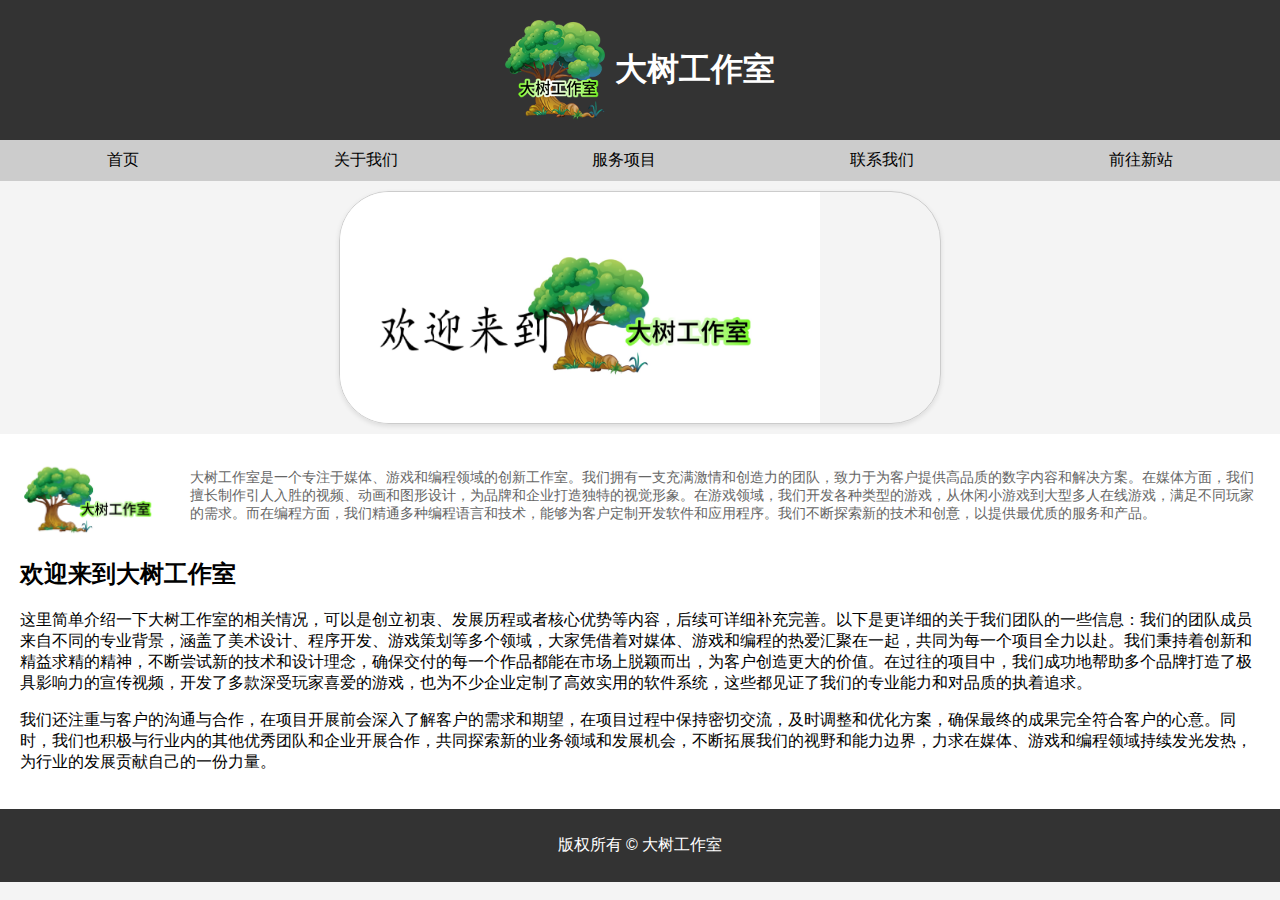
<file: index.html>
<!DOCTYPE html>
<html lang="en">

<head>
  <meta charset="UTF-8">
  <meta name="viewport" content="width=device-width, initial-scale=1.0">
  <title>大树工作室</title>
  <link rel="stylesheet" href="styles.css">
</head>

<body>
  <!-- 页面头部 -->
  <header>
    <img class="logo" src="tree_logo.png" alt="大树工作室标志">
    <h1>大树工作室</h1>
  </header>

  <!-- 导航栏 -->
  <nav>
    <ul>
      <li><a href="index.html">首页</a></li>
      <li><a href="about.html">关于我们</a></li>
      <li><a href="game.html">服务项目</a></li>
      <li><a href="call.html">联系我们</a></li>
      <li><a href="https://w-61388-82703-16867.144202127198.sites.usfree01.qifeiye.com/" target="_blank">前往新站</a></li>
    </ul>
  </nav>

  <!-- Banner部分，以卡片形式呈现，添加点击跳转功能 -->
  <div class="banner-card" onclick="window.location.href='https://example.com';">
    <img src="banner_image.jpg" alt="Banner Image" class="banner-image">
  </div>

  <!-- 主体内容区域，放置大树工作室详细介绍内容 -->
  <section>
    <div class="simple-logo-with-description">
      <img class="simple-logo" src="tree_logo_simple.png" alt="简洁版大树工作室标志">
      <p class="description">大树工作室是一个专注于媒体、游戏和编程领域的创新工作室。我们拥有一支充满激情和创造力的团队，致力于为客户提供高品质的数字内容和解决方案。在媒体方面，我们擅长制作引人入胜的视频、动画和图形设计，为品牌和企业打造独特的视觉形象。在游戏领域，我们开发各种类型的游戏，从休闲小游戏到大型多人在线游戏，满足不同玩家的需求。而在编程方面，我们精通多种编程语言和技术，能够为客户定制开发软件和应用程序。我们不断探索新的技术和创意，以提供最优质的服务和产品。</p>
    </div>
    <h2>欢迎来到大树工作室</h2>
    <p>这里简单介绍一下大树工作室的相关情况，可以是创立初衷、发展历程或者核心优势等内容，后续可详细补充完善。以下是更详细的关于我们团队的一些信息：我们的团队成员来自不同的专业背景，涵盖了美术设计、程序开发、游戏策划等多个领域，大家凭借着对媒体、游戏和编程的热爱汇聚在一起，共同为每一个项目全力以赴。我们秉持着创新和精益求精的精神，不断尝试新的技术和设计理念，确保交付的每一个作品都能在市场上脱颖而出，为客户创造更大的价值。在过往的项目中，我们成功地帮助多个品牌打造了极具影响力的宣传视频，开发了多款深受玩家喜爱的游戏，也为不少企业定制了高效实用的软件系统，这些都见证了我们的专业能力和对品质的执着追求。</p>
    <p>我们还注重与客户的沟通与合作，在项目开展前会深入了解客户的需求和期望，在项目过程中保持密切交流，及时调整和优化方案，确保最终的成果完全符合客户的心意。同时，我们也积极与行业内的其他优秀团队和企业开展合作，共同探索新的业务领域和发展机会，不断拓展我们的视野和能力边界，力求在媒体、游戏和编程领域持续发光发热，为行业的发展贡献自己的一份力量。</p>
  </section>

  <!-- 页面底部 -->
  <footer>
    <p>版权所有 © 大树工作室</p>
  </footer>
</body>

</html>
</file>
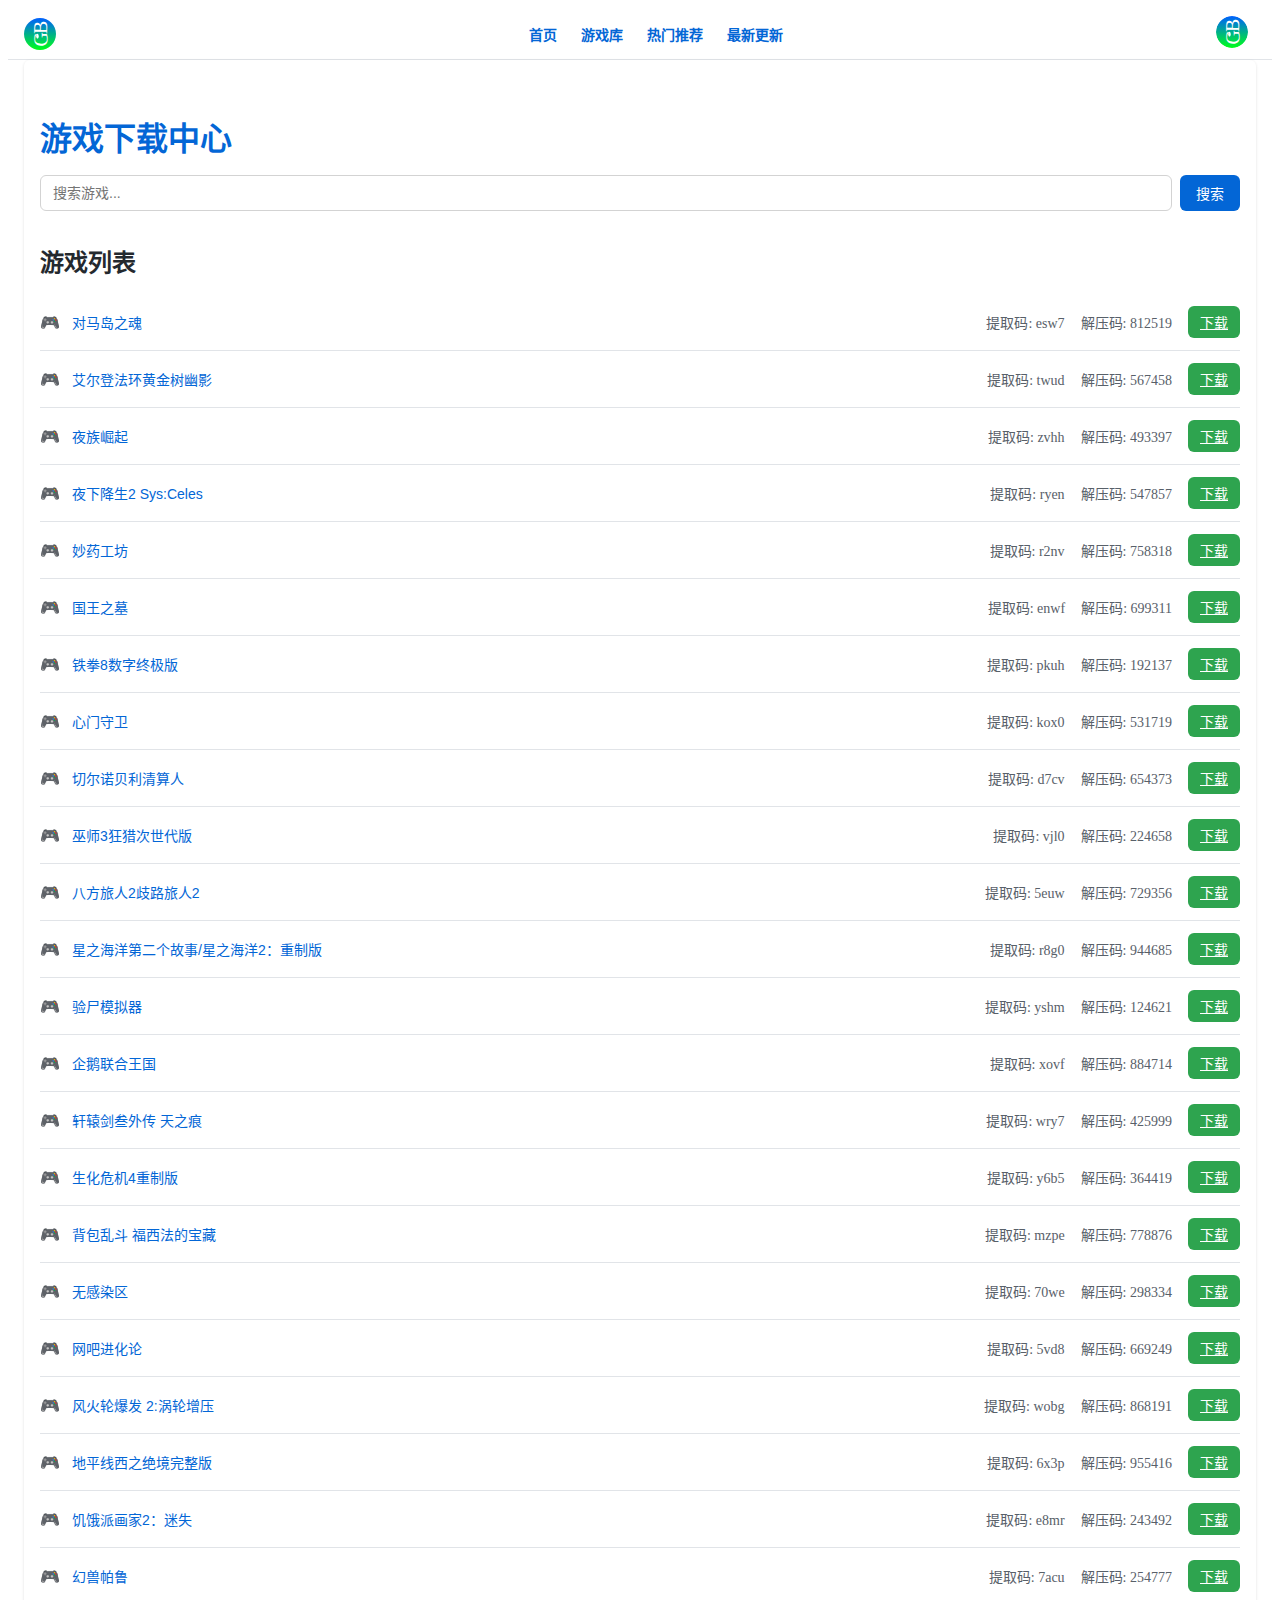
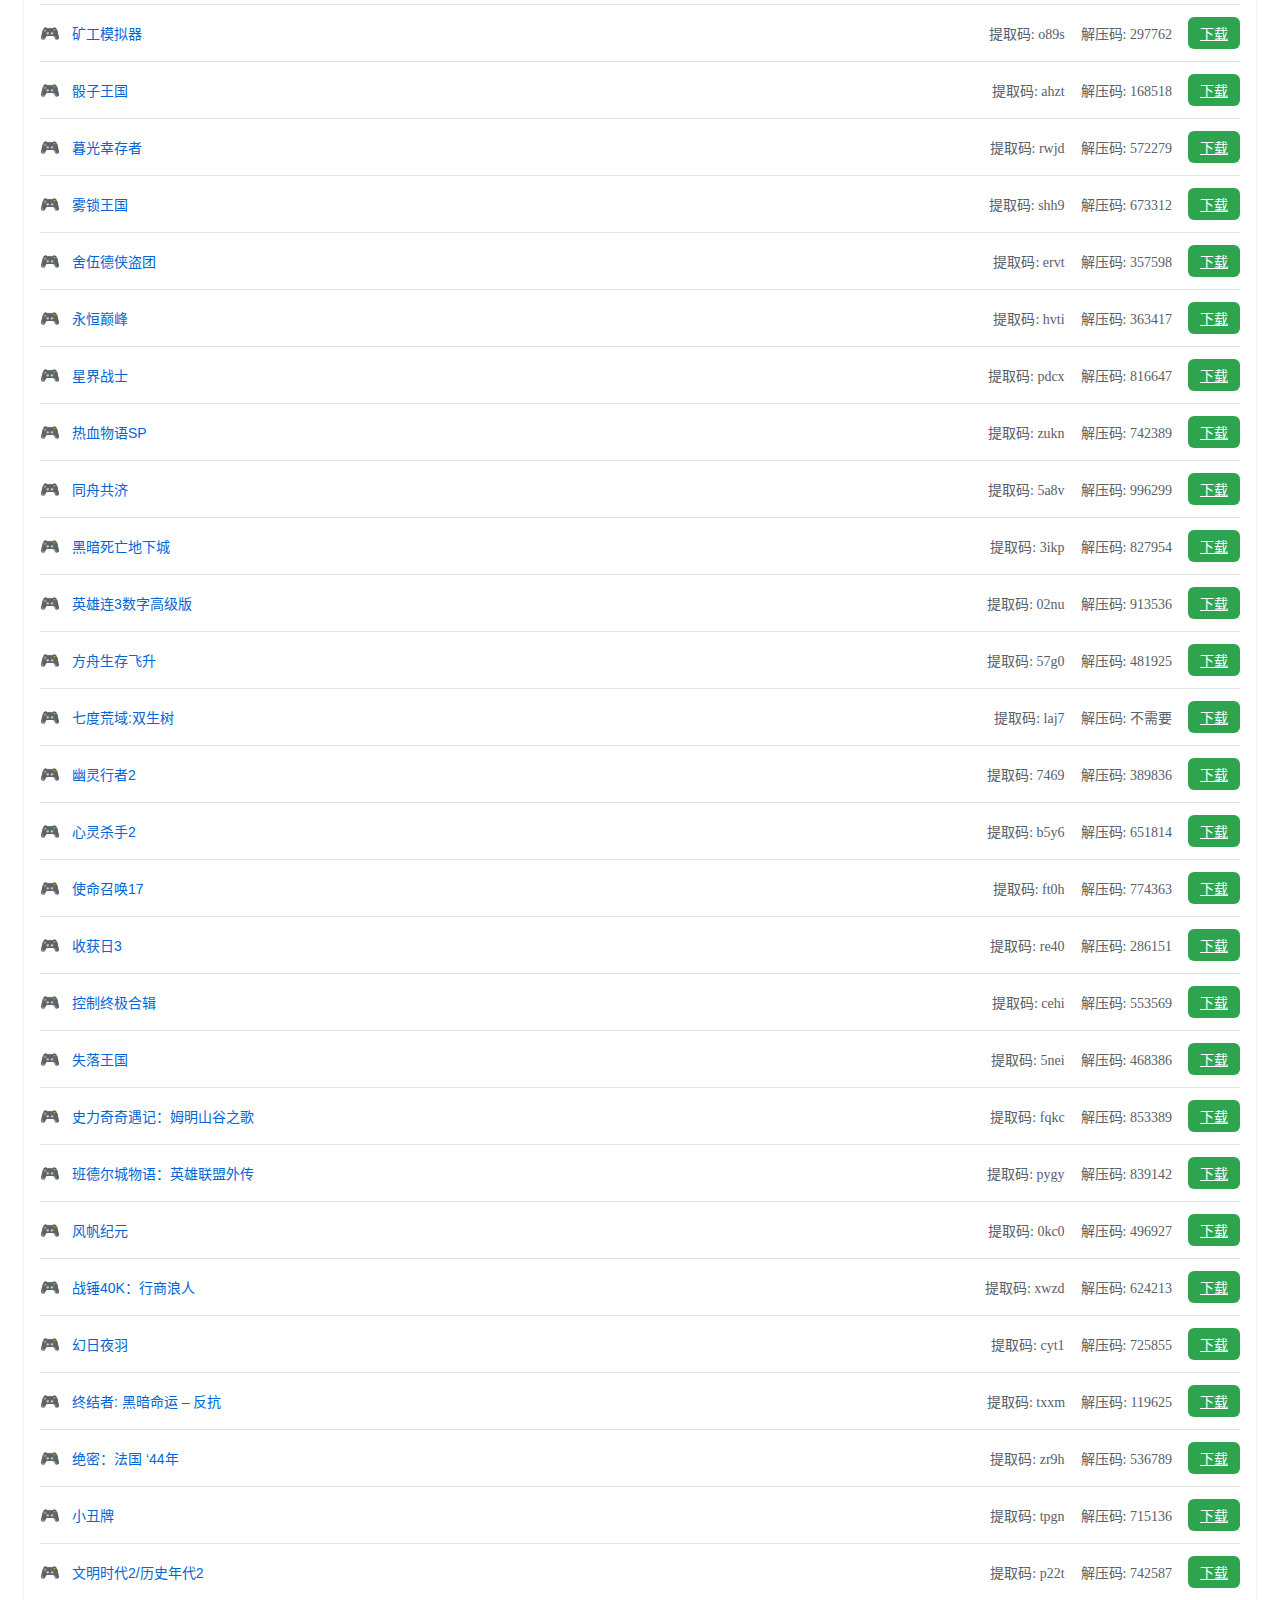
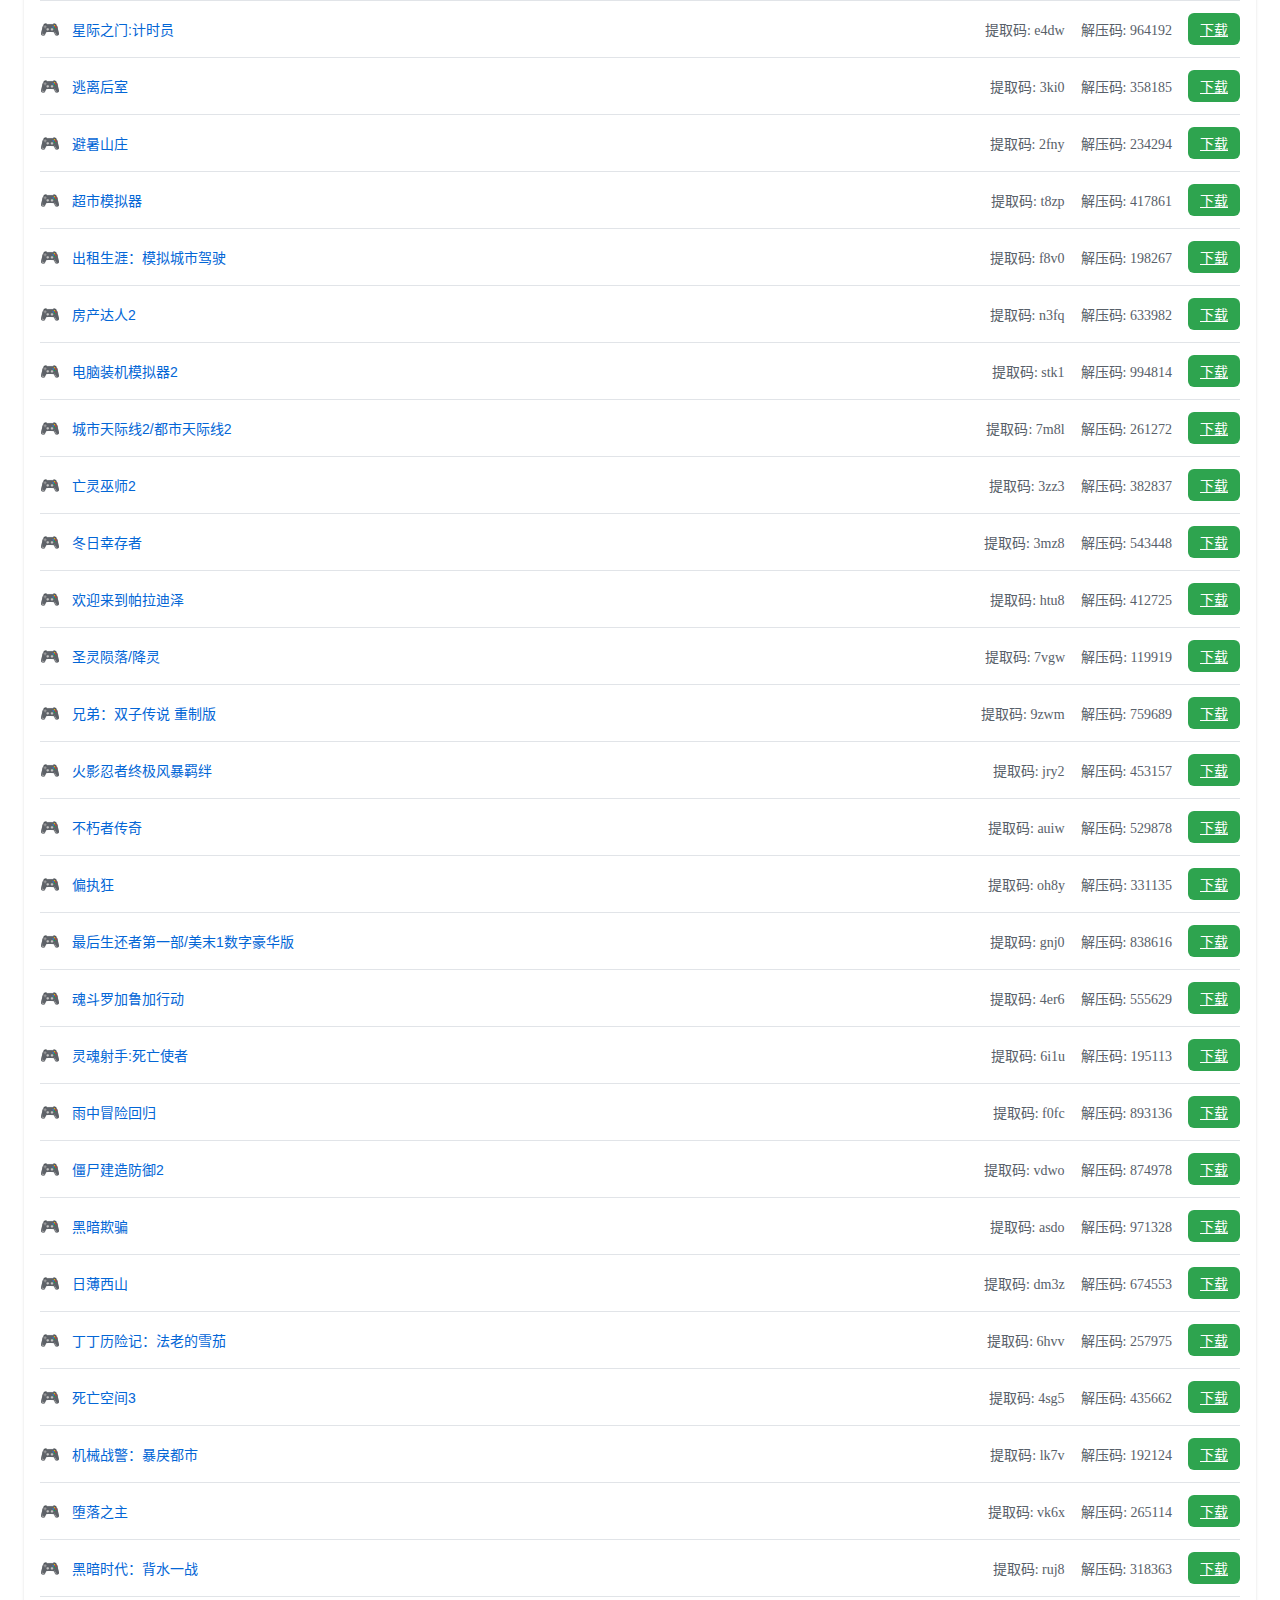
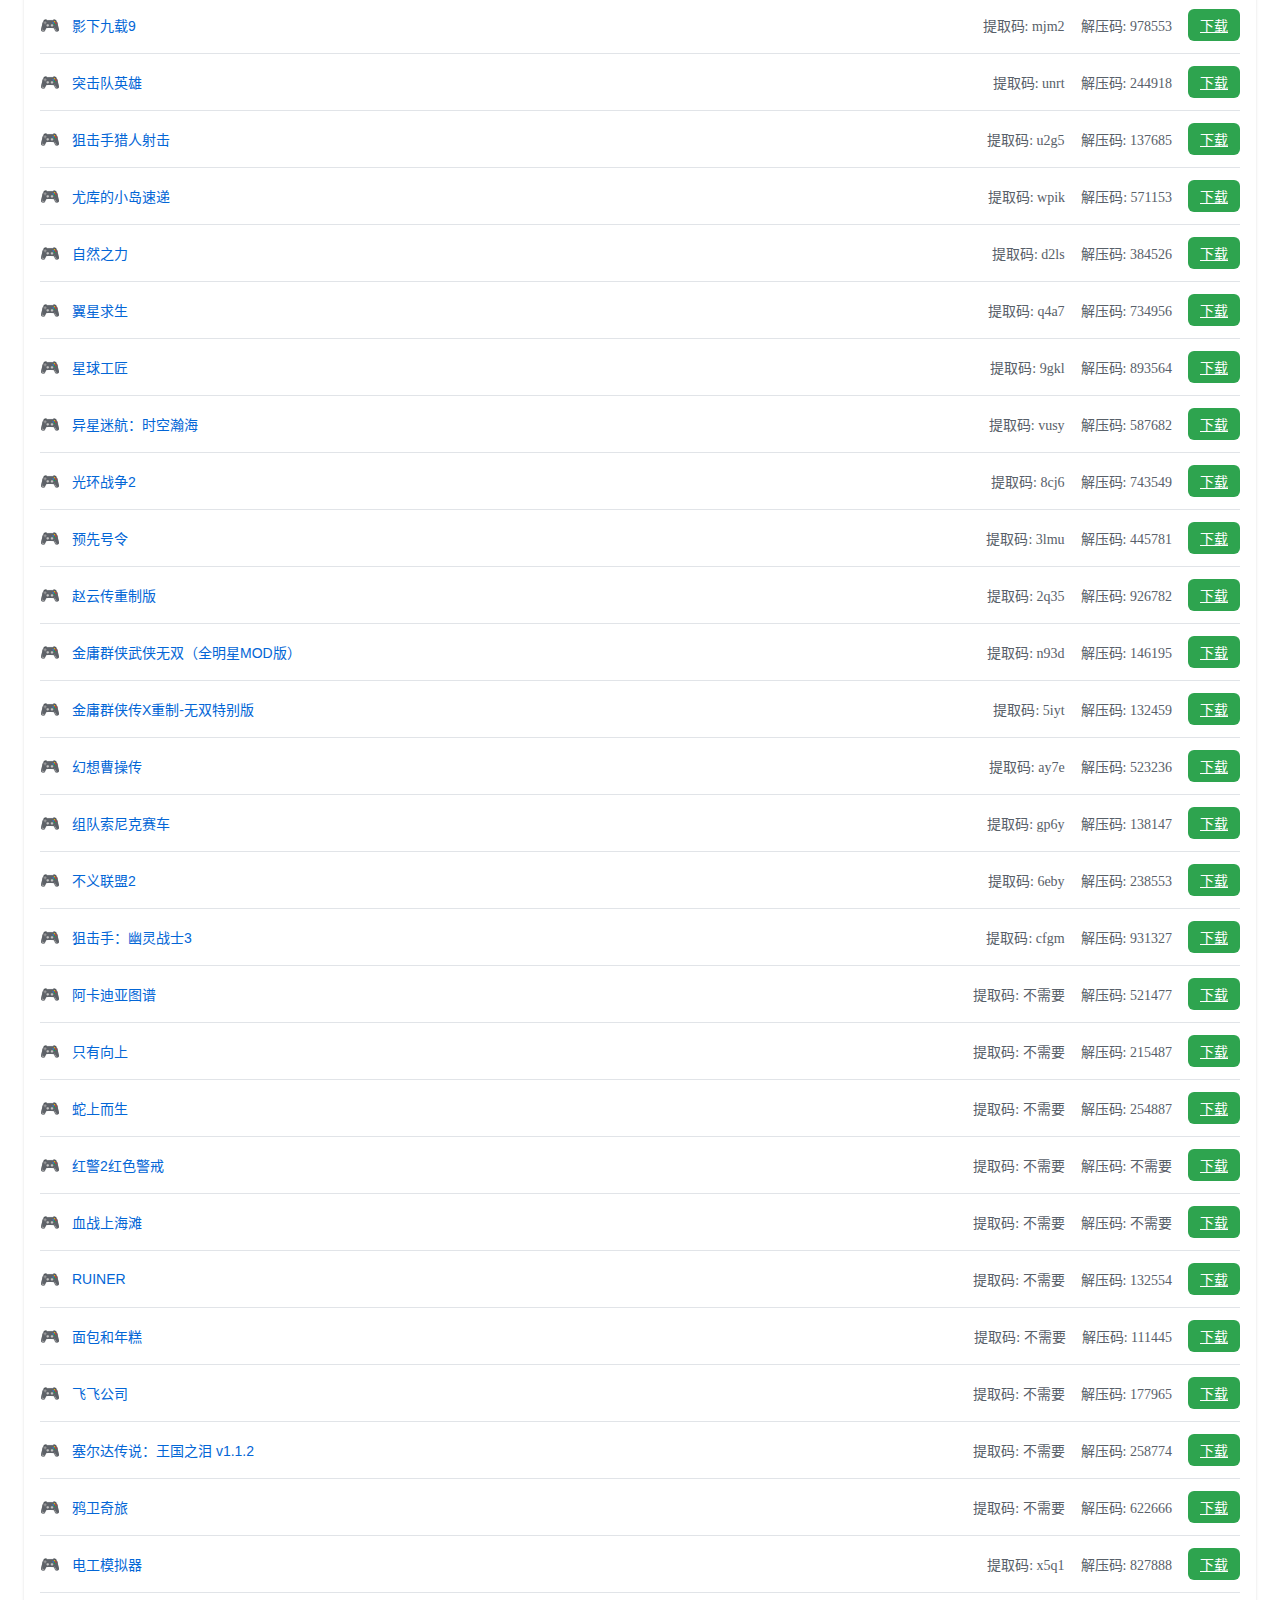
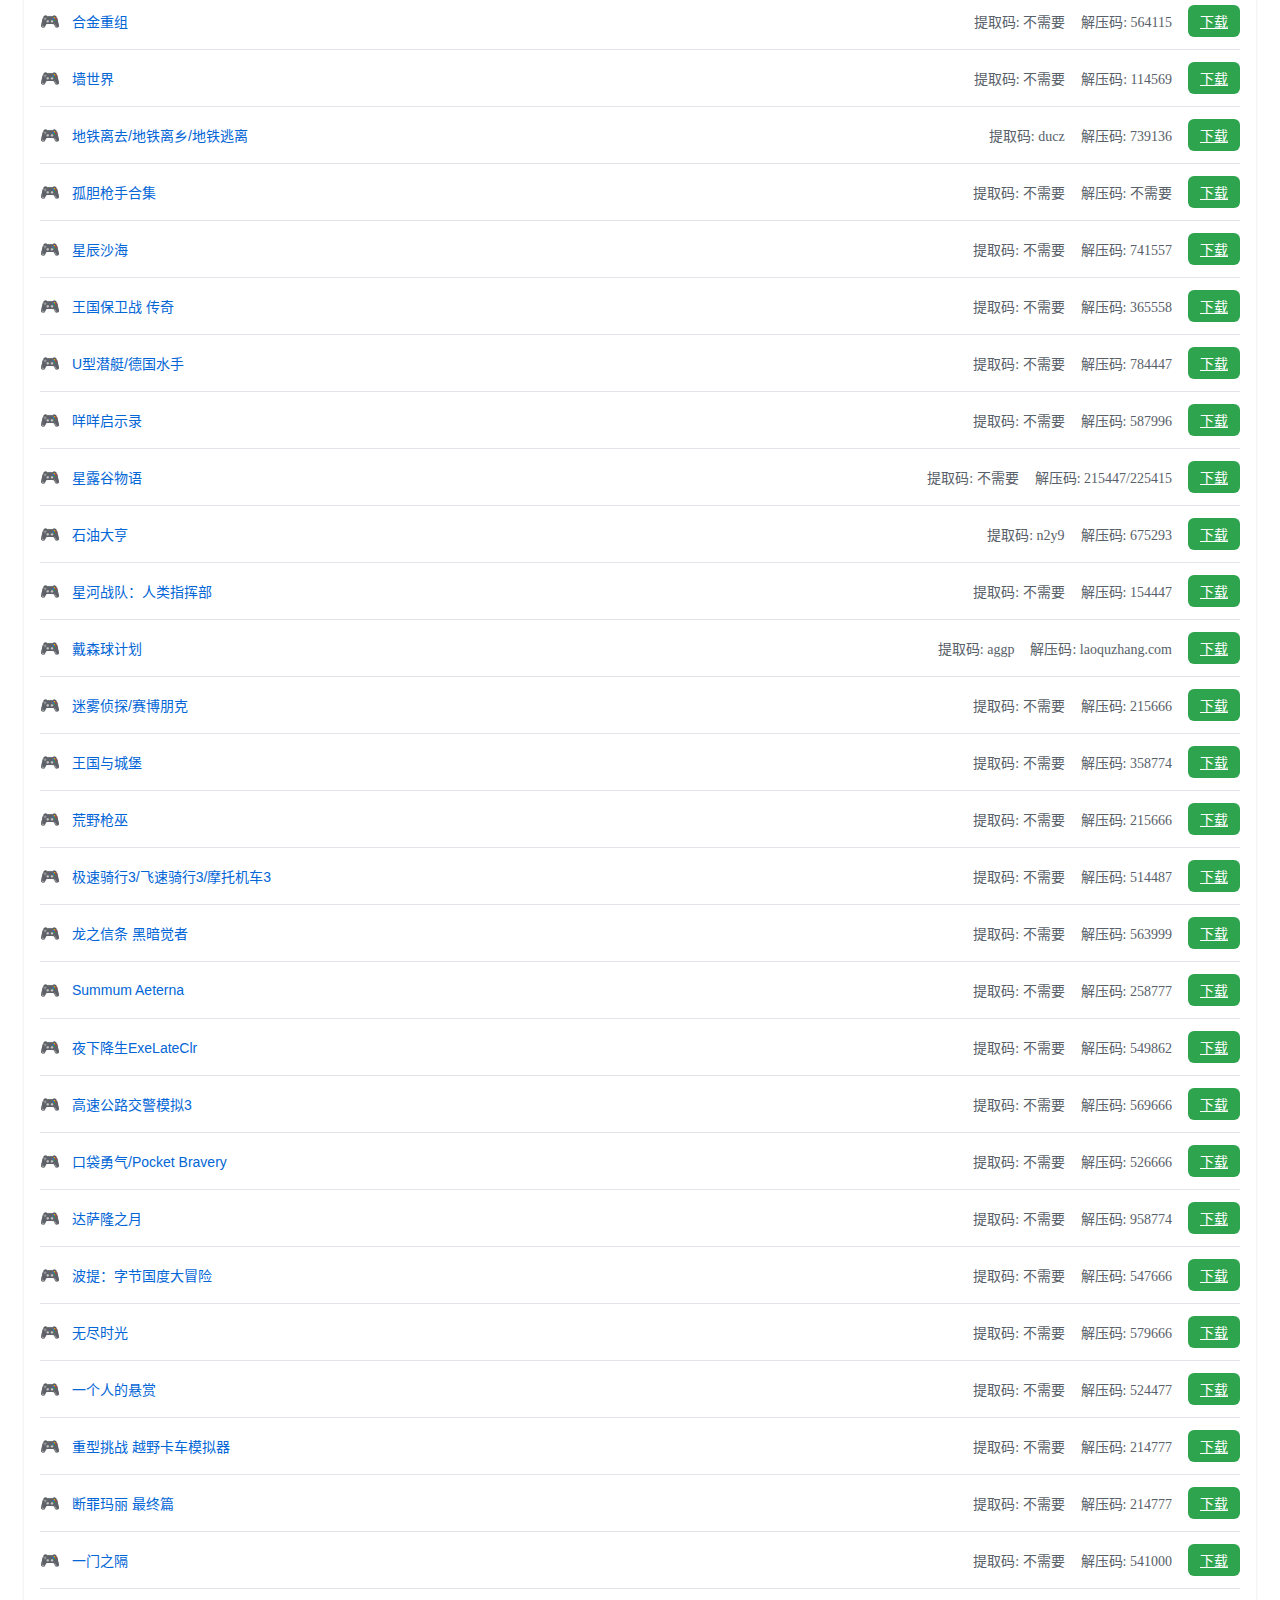
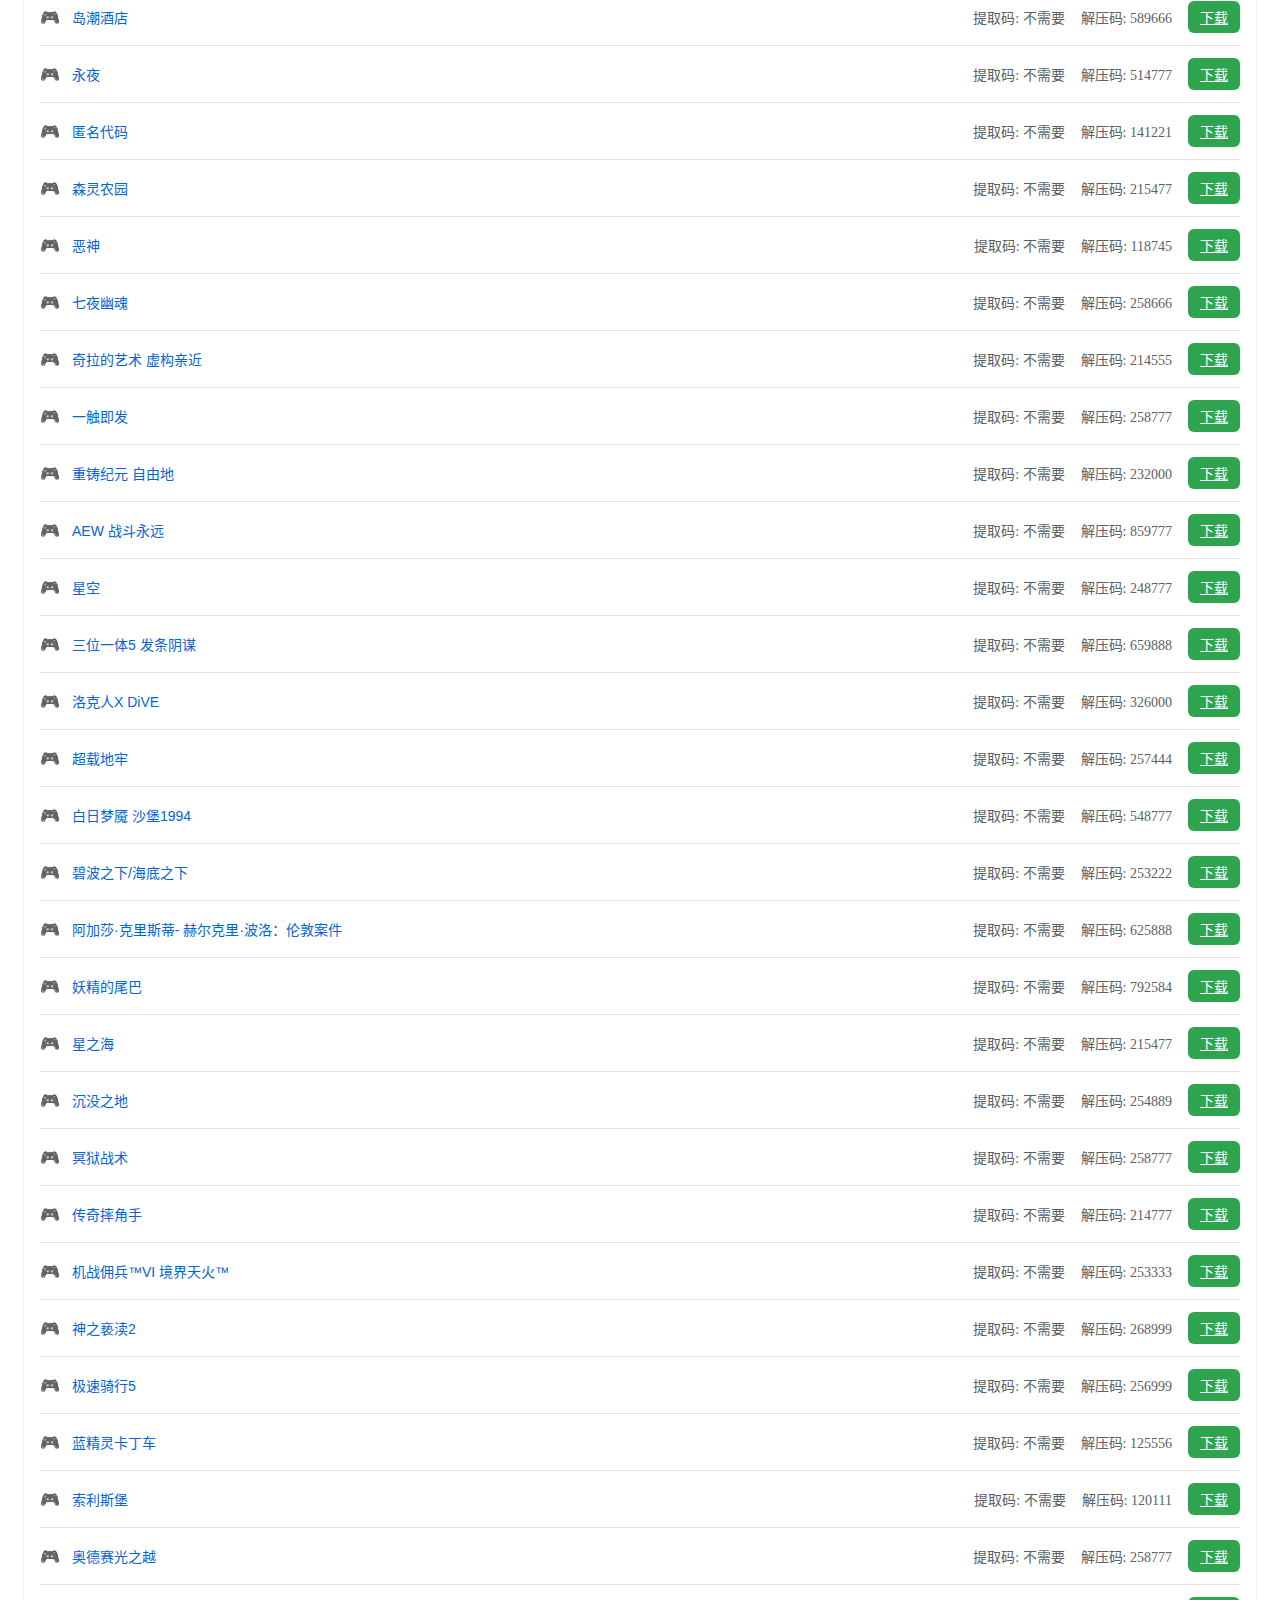
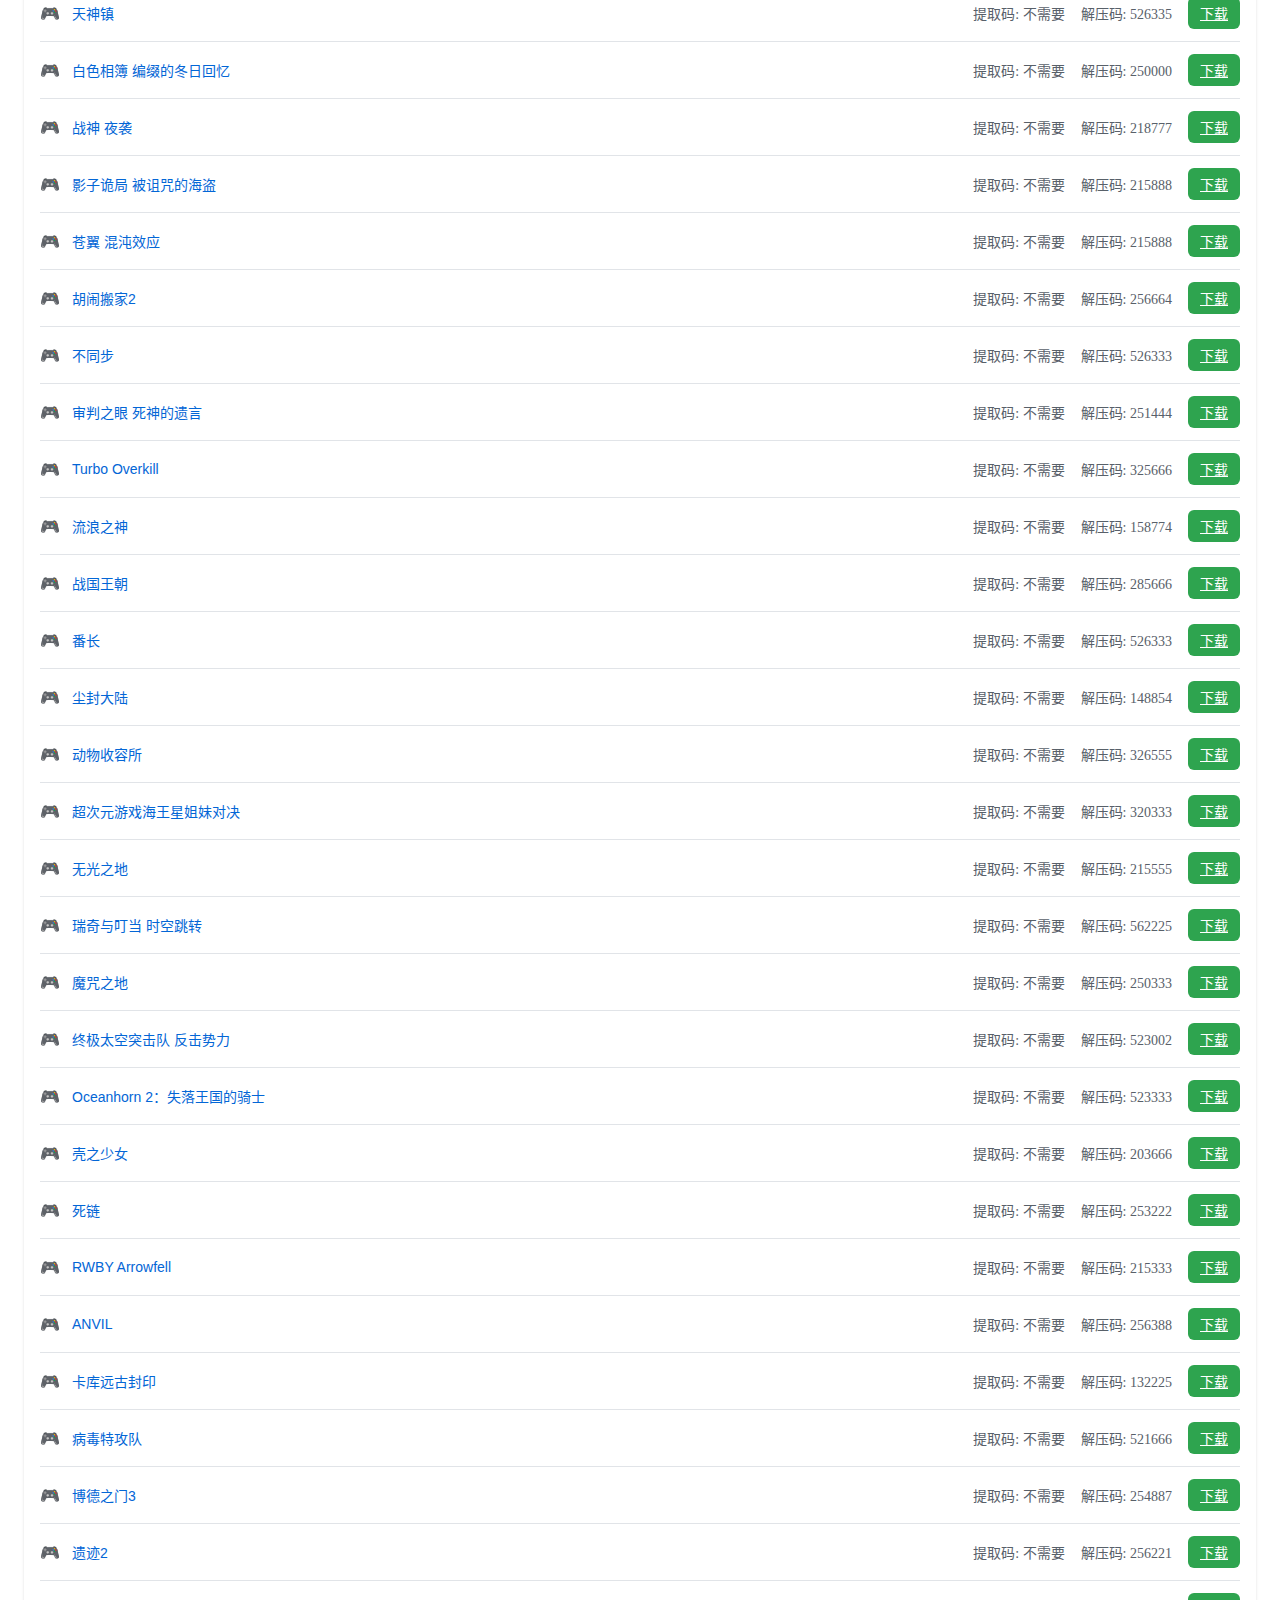
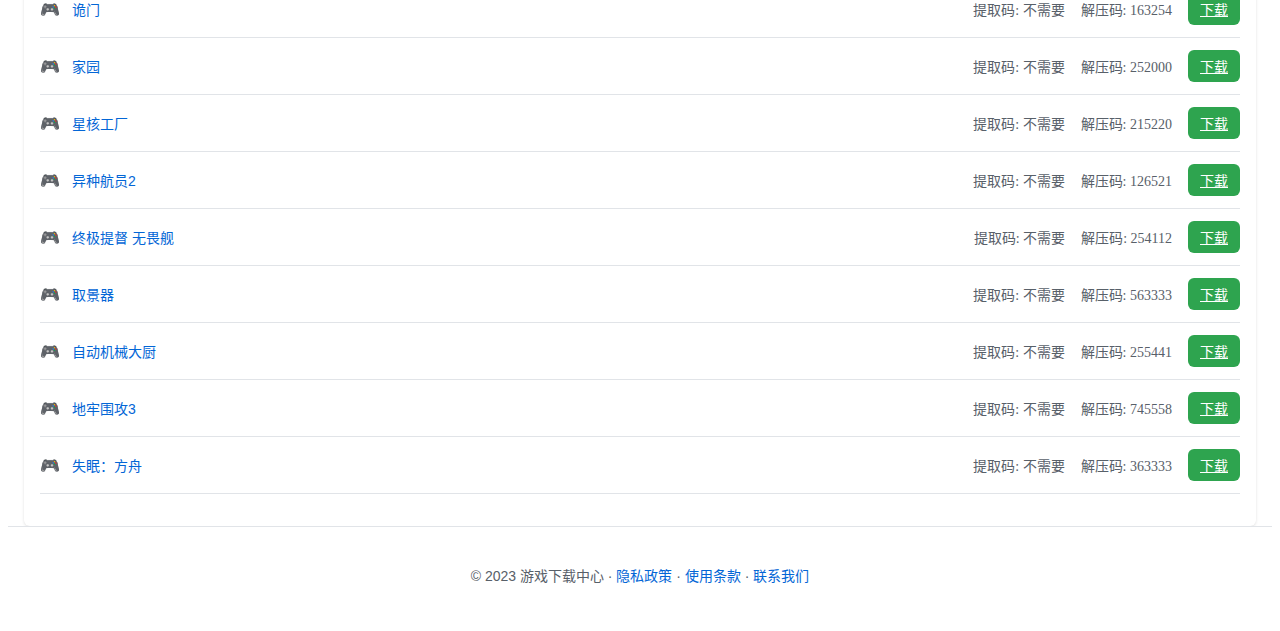
<file: gamedown/index.html>
<!DOCTYPE html>
<html lang="zh-CN">
<head>
    <meta charset="UTF-8">
    <meta name="viewport" content="width=device-width, initial-scale=1.0">
    <title>游戏下载中心</title>
    <style>
        /* GitHub 风格导航栏 */
        .navbar {
            display: flex;
            align-items: center;
            justify-content: space-between;
            padding: 0 16px;
            height: 52px;
            background-color: #ffffff;
            border-bottom: 1px solid #e1e4e8;
            box-sizing: border-box;
        }
        
        .logo {
            display: flex;
            align-items: center;
        }
        
        .logo img {
            height: 32px;
        }
        
        .nav-menu {
            display: flex;
            list-style: none;
        }
        
        .nav-menu li {
            margin: 0 12px;
        }
        
        .nav-menu a {
            color: #0366d6;
            text-decoration: none;
            font-family: -apple-system, BlinkMacSystemFont, "Segoe UI", Helvetica, Arial, sans-serif;
            font-size: 14px;
            font-weight: 600;
        }
        
        .nav-menu a:hover {
            text-decoration: underline;
        }
        
        .user-menu {
            display: flex;
            align-items: center;
        }
        
        .user-avatar {
            width: 32px;
            height: 32px;
            border-radius: 50%;
            margin-right: 8px;
        }
        
        .dropdown {
            position: relative;
            display: inline-block;
        }
        
        .dropdown-content {
            display: none;
            position: absolute;
            background-color: #ffffff;
            min-width: 160px;
            box-shadow: 0px 8px 16px 0px rgba(0,0,0,0.2);
            z-index: 1;
            border-radius: 6px;
            margin-top: 4px;
            border: 1px solid #d3d3d3;
        }
        
        .dropdown:hover .dropdown-content {
            display: block;
        }
        
        .dropdown-content a {
            color: #0366d6;
            padding: 12px 16px;
            text-decoration: none;
            display: block;
        }
        
        .dropdown-content a:hover {
            background-color: #f1f8ff;
        }
        
        /* 主要内容区域 */
        .main-content {
            max-width: 1200px;
            margin: 0 auto;
            padding: 32px 16px;
            background-color: #ffffff;
            border-radius: 6px;
            box-shadow: 0 1px 3px rgba(0,0,0,0.12);
        }
        
        .file-selection {
            margin-top: 24px;
        }
        
        .file-list {
            list-style: none;
            padding: 0;
            margin: 0;
        }
        
        .file-item {
            display: flex;
            align-items: center;
            padding: 12px 0;
            border-bottom: 1px solid #e1e4e8;
        }
        
        .file-icon {
            margin-right: 12px;
            color: #0366d6;
        }
        
        .file-name {
            flex: 1;
            font-family: -apple-system, BlinkMacSystemFont, "Segoe UI", Helvetica, Arial, sans-serif;
            font-size: 14px;
            color: #0366d6;
        }
        
        .file-size {
            color: #586069;
            font-size: 14px;
            margin-left: 16px;
        }
        
        .download-btn {
            background-color: #2ea44f;
            color: white;
            border: none;
            padding: 6px 12px;
            border-radius: 6px;
            cursor: pointer;
            font-family: -apple-system, BlinkMacSystemFont, "Segoe UI", Helvetica, Arial, sans-serif;
            font-size: 14px;
            margin-left: 16px;
        }
        
        .download-btn:hover {
            background-color: #238a40;
        }
        
        /* 页脚 */
        .footer {
            background-color: #ffffff;
            padding: 24px 16px;
            border-top: 1px solid #e1e4e8;
            text-align: center;
            color: #586069;
            font-family: -apple-system, BlinkMacSystemFont, "Segoe UI", Helvetica, Arial, sans-serif;
            font-size: 14px;
        }
        
        /* 搜索框 */
        .search-container {
            display: flex;
            margin-top: 16px;
            margin-bottom: 32px;
        }
        
        .search-input {
            flex: 1;
            padding: 8px 12px;
            border: 1px solid #d3d3d3;
            border-radius: 6px;
            font-family: -apple-system, BlinkMacSystemFont, "Segoe UI", Helvetica, Arial, sans-serif;
            font-size: 14px;
        }
        
        .search-btn {
            background-color: #0366d6;
            color: white;
            border: none;
            padding: 8px 16px;
            border-radius: 6px;
            cursor: pointer;
            font-family: -apple-system, BlinkMacSystemFont, "Segoe UI", Helvetica, Arial, sans-serif;
            font-size: 14px;
            margin-left: 8px;
        }
        
        .search-btn:hover {
            background-color: #0256a2;
        }
    </style>
</head>
<body>
    <!-- 导航栏 -->
    <div class="navbar">
        <div class="logo">
            <img src="gameboy.svg" alt="GameBoy Logo">
        </div>
        
        <ul class="nav-menu">
            <li><a href="#">首页</a></li>
            <li><a href="#">游戏库</a></li>
            <li><a href="#">热门推荐</a></li>
            <li><a href="#">最新更新</a></li>
        </ul>
        
        <div class="user-menu">
            <div class="dropdown">
                <img src="gameboy.svg" alt="User Avatar" class="user-avatar">
                <div class="dropdown-content">
                    <a href="#">个人中心</a>
                    <a href="#">下载记录</a>
                    <a href="#">设置</a>
                    <a href="#">退出登录</a>
                </div>
            </div>
        </div>
    </div>
    
    <!-- 主要内容区域 -->
    <div class="main-content">
        <h1 style="font-family: -apple-system, BlinkMacSystemFont, 'Segoe UI', Helvetica, Arial, sans-serif; color: #0366d6; margin-bottom: 16px;">游戏下载中心</h1>
        
        <div class="search-container">
            <input type="text" class="search-input" placeholder="搜索游戏...">
            <button class="search-btn">搜索</button>
        </div>
        
        <div class="file-selection">
            <h2 style="font-family: -apple-system, BlinkMacSystemFont, 'Segoe UI', Helvetica, Arial, sans-serif; color: #24292e; margin: 24px 0 16px 0;">游戏列表</h2>
            
            <ul class="file-list" id="gameList">
                <!-- 游戏列表将通过JavaScript动态生成 -->
            </ul>
        </div>
    </div>
    
    <!-- 页脚 -->
    <div class="footer">
        <p>© 2023 游戏下载中心 · <a href="#" style="color: #0366d6; text-decoration: none;">隐私政策</a> · <a href="#" style="color: #0366d6; text-decoration: none;">使用条款</a> · <a href="#" style="color: #0366d6; text-decoration: none;">联系我们</a></p>
    </div>
    
    <script>
        // 读取游戏名、提取码、下载链接和解压码文件并生成游戏列表
        async function loadGames() {
            try {
                // 读取游戏名文件
                const nameResponse = await fetch('name.txt');
                const nameText = await nameResponse.text();
                const names = nameText.split('\n').map(name => name.trim()).filter(name => name !== '');
                
                // 读取提取码文件
                const panpasResponse = await fetch('panpas.txt');
                const panpasText = await panpasResponse.text();
                const panpases = panpasText.split('\n').map(panpas => panpas.trim()).filter(panpas => panpas !== '');
                
                // 读取下载链接文件
                const panResponse = await fetch('pan.txt');
                const panText = await panResponse.text();
                const pans = panText.split('\n').map(pan => pan.trim()).filter(pan => pan !== '');
                
                // 读取解压码文件
                const rarpasResponse = await fetch('rarpas.txt');
                const rarpasText = await rarpasResponse.text();
                const rarpases = rarpasText.split('\n').map(rarpas => rarpas.trim()).filter(rarpas => rarpas !== '');
                
                // 生成游戏列表HTML
                const gameList = document.getElementById('gameList');
                const maxItems = Math.max(names.length, panpases.length, pans.length, rarpases.length);
                
                for (let i = 0; i < maxItems; i++) {
                    const gameName = names[i] || '未知游戏';
                    const gamePanpas = panpases[i] || '无提取码';
                    const gamePan = pans[i] || '#';
                    const gameRarpas = rarpases[i] || '无解压码';
                    
                    const listItem = document.createElement('li');
                    listItem.className = 'file-item';
                    
                    listItem.innerHTML = `
                        <span class="file-icon">🎮</span>
                        <span class="file-name">${gameName}</span>
                        <span class="file-size">提取码: ${gamePanpas}</span>
                        <span class="file-size">解压码: ${gameRarpas}</span>
                        <a href="${gamePan}" class="download-btn" target="_blank">下载</a>
                    `;
                    
                    gameList.appendChild(listItem);
                }
            } catch (error) {
                console.error('加载游戏列表失败:', error);
                alert('加载游戏列表失败，请检查文件是否正确放置');
            }
        }
        
        // 初始化加载游戏列表
        loadGames();
        
        // 搜索按钮点击事件
        document.querySelector('.search-btn').addEventListener('click', function() {
            const searchTerm = document.querySelector('.search-input').value.toLowerCase();
            if(searchTerm) {
                const gameItems = document.querySelectorAll('.file-item');
                gameItems.forEach(item => {
                    const gameName = item.querySelector('.file-name').textContent.toLowerCase();
                    if(gameName.includes(searchTerm)) {
                        item.style.display = 'flex';
                    } else {
                        item.style.display = 'none';
                    }
                });
            } else {
                const gameItems = document.querySelectorAll('.file-item');
                gameItems.forEach(item => {
                    item.style.display = 'flex';
                });
            }
        });
    </script>
</body>
</html>
</file>
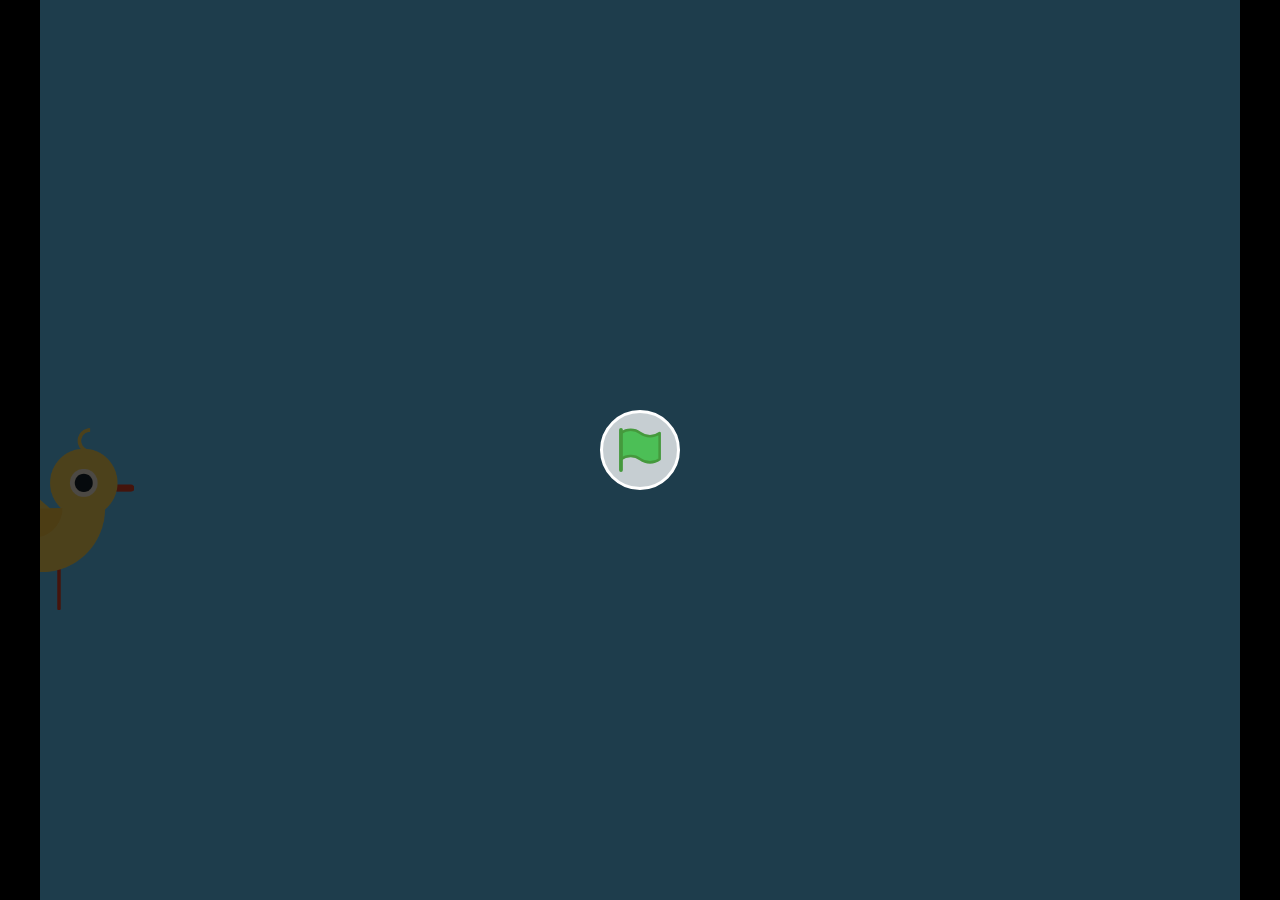
<file: happy_chicken/index.html>
<!DOCTYPE html>
<!-- Created with https://packager.turbowarp.org/ -->
<html>
<head>
  <meta charset="utf-8">
  <meta name="viewport" content="width=device-width, initial-scale=1.0, maximum-scale=1.0, user-scalable=no">
  <!-- We only include this to explicitly loosen the CSP of various packager environments. It does not provide any security. -->
  <meta http-equiv="Content-Security-Policy" content="default-src * 'self' 'unsafe-inline' 'unsafe-eval' data: blob:">
  <title>happy chicken</title>
  <style>
    body {
      color: #ffffff;
      font-family: sans-serif;
      overflow: hidden;
      margin: 0;
      padding: 0;
    }
    :root, body.is-fullscreen {
      background-color: #000000;
    }
    [hidden] {
      display: none !important;
    }
    h1 {
      font-weight: normal;
    }
    a {
      color: inherit;
      text-decoration: underline;
      cursor: pointer;
    }

    #app, #loading, #error, #launch {
      position: absolute;
      top: 0;
      left: 0;
      width: 100%;
      height: 100%;
    }
    .screen {
      display: flex;
      flex-direction: column;
      align-items: center;
      justify-content: center;
      text-align: center;
      cursor: default;
      user-select: none;
      -webkit-user-select: none;
      background-color: #000000;
    }
    #launch {
      background-color: rgba(0, 0, 0, 0.7);
      cursor: pointer;
    }
    .green-flag {
      width: 80px;
      height: 80px;
      padding: 16px;
      border-radius: 100%;
      background: rgba(255, 255, 255, 0.75);
      border: 3px solid hsla(0, 100%, 100%, 1);
      display: flex;
      justify-content: center;
      align-items: center;
      box-sizing: border-box;
    }
    #loading {
      
    }
    .progress-bar-outer {
      border: 1px solid currentColor;
      height: 10px;
      width: 200px;
      max-width: 200px;
    }
    .progress-bar-inner {
      height: 100%;
      width: 0;
      background-color: currentColor;
    }
    .loading-text, noscript {
      font-weight: normal;
      font-size: 36px;
      margin: 0 0 16px;
    }
    .loading-image {
      margin: 0 0 16px;
    }
    #error-message, #error-stack {
      font-family: monospace;
      max-width: 600px;
      white-space: pre-wrap;
      user-select: text;
      -webkit-user-select: text;
    }
    #error-stack {
      text-align: left;
      max-height: 200px;
      overflow: auto;
    }
    .control-button {
      width: 2rem;
      height: 2rem;
      padding: 0.375rem;
      margin-top: 0.5rem;
      margin-bottom: 0.5rem;
      user-select: none;
      -webkit-user-select: none;
      cursor: pointer;
      border: 0;
      border-radius: 4px;
    }
    .control-button-highlight:hover {
      background: #ff4c4c26;
    }
    .control-button-highlight.active {
      background: #ff4c4c59;
    }
    .fullscreen-button {
      background: white;
    }
    .standalone-fullscreen-button {
      position: absolute;
      top: 0;
      right: 0;
      background-color: rgba(0, 0, 0, 0.5);
      border-radius: 0 0 0 4px;
      padding: 4px;
      cursor: pointer;
    }
    .sc-canvas {
      cursor: auto;
    }
    .sc-monitor-root[data-opcode^="data_"] .sc-monitor-value-color {
      background-color: #ff8c1a;
    }
    .sc-monitor-row-value-outer {
      background-color: #fc662c;
    }
    .sc-monitor-row-value-editing .sc-monitor-row-value-outer {
      background-color: #e25b27;
    }
    
  </style>
  <meta name="theme-color" content="#000000">
  
</head>
<body>
  <div id="app"></div>

  <div id="launch" class="screen" hidden title="Click to start">
    <div class="green-flag">
      <svg viewBox="0 0 16.63 17.5" width="42" height="44">
        <defs><style>.cls-1,.cls-2{fill:#4cbf56;stroke:#45993d;stroke-linecap:round;stroke-linejoin:round;}.cls-2{stroke-width:1.5px;}</style></defs>
        <path class="cls-1" d="M.75,2A6.44,6.44,0,0,1,8.44,2h0a6.44,6.44,0,0,0,7.69,0V12.4a6.44,6.44,0,0,1-7.69,0h0a6.44,6.44,0,0,0-7.69,0"/>
        <line class="cls-2" x1="0.75" y1="16.75" x2="0.75" y2="0.75"/>
      </svg>
    </div>
  </div>

  <div id="loading" class="screen">
    <noscript>Enable JavaScript</noscript>
    
    
    <div class="progress-bar-outer"><div class="progress-bar-inner" id="loading-inner"></div></div>
  </div>

  <div id="error" class="screen" hidden>
    <h1>Error</h1>
    <details>
      <summary id="error-message"></summary>
      <p id="error-stack"></p>
    </details>
  </div>

  <script src="script.js"></script>
  <script>
    const appElement = document.getElementById('app');
    const launchScreen = document.getElementById('launch');
    const loadingScreen = document.getElementById('loading');
    const loadingInner = document.getElementById('loading-inner');
    const errorScreen = document.getElementById('error');
    const errorScreenMessage = document.getElementById('error-message');
    const errorScreenStack = document.getElementById('error-stack');

    const handleError = (error) => {
      console.error(error);
      if (!errorScreen.hidden) return;
      errorScreen.hidden = false;
      errorScreenMessage.textContent = '' + error;
      let debug = error && error.stack || 'no stack';
      debug += '\nUser agent: ' + navigator.userAgent;
      errorScreenStack.textContent = debug;
    };
    const setProgress = (progress) => {
      if (loadingInner) loadingInner.style.width = progress * 100 + '%';
    };
    const interpolate = (a, b, t) => a + t * (b - a);

    try {
      setProgress(0.1);

      const scaffolding = new Scaffolding.Scaffolding();
      scaffolding.width = 480;
      scaffolding.height = 360;
      scaffolding.resizeMode = "preserve-ratio";
      scaffolding.editableLists = false;
      scaffolding.usePackagedRuntime = true;
      scaffolding.setup();
      scaffolding.appendTo(appElement);

      const vm = scaffolding.vm;
      window.scaffolding = scaffolding;
      window.vm = scaffolding.vm;
      window.Scratch = {
        vm,
        renderer: vm.renderer,
        audioEngine: vm.runtime.audioEngine,
        bitmapAdapter: vm.runtime.v2BitmapAdapter,
        videoProvider: vm.runtime.ioDevices.video.provider
      };

      scaffolding.setUsername("player####".replace(/#/g, () => Math.floor(Math.random() * 10)));
      scaffolding.setAccentColor("#ff4c4c");

      try {
        scaffolding.addCloudProvider(new Scaffolding.Cloud.WebSocketProvider(["wss://clouddata.turbowarp.org","wss://clouddata.turbowarp.xyz"], "p4-@happy chicken.sb3"));
      } catch (error) {
        console.error(error);
      }

      vm.setTurboMode(false);
      if (vm.setInterpolation) vm.setInterpolation(false);
      if (vm.setFramerate) vm.setFramerate(30);
      if (vm.renderer.setUseHighQualityRender) vm.renderer.setUseHighQualityRender(false);
      if (vm.setRuntimeOptions) vm.setRuntimeOptions({
        fencing: true,
        miscLimits: true,
        maxClones: 9999999999,
      });
      if (vm.setCompilerOptions) vm.setCompilerOptions({
        enabled: true,
        warpTimer: false
      });
      if (vm.renderer.setMaxTextureDimension) vm.renderer.setMaxTextureDimension(2048);

      // enforcePrivacy threat model only makes sense in the editor
      if (vm.runtime.setEnforcePrivacy) vm.runtime.setEnforcePrivacy(false);

      if (typeof ScaffoldingAddons !== 'undefined') {
        ScaffoldingAddons.run(scaffolding, {"gamepad":true,"pointerlock":false,"specialCloudBehaviors":false,"unsafeCloudBehaviors":false,"pause":false});
      }

      scaffolding.setExtensionSecurityManager({
        getSandboxMode: () => 'unsandboxed',
        canLoadExtensionFromProject: () => true
      });
      for (const extension of []) {
        vm.extensionManager.loadExtensionURL(extension);
      }

    } catch (e) {
      handleError(e);
    }
  </script>
  
  
    <script>
      const getProjectData = (function() {
        const storage = scaffolding.storage;
        storage.onprogress = (total, loaded) => {
          setProgress(interpolate(0.2, 0.98, loaded / total));
        };
        
        storage.addWebStore(
          [
            storage.AssetType.ImageVector,
            storage.AssetType.ImageBitmap,
            storage.AssetType.Sound,
            storage.AssetType.Font
          ].filter(i => i),
          (asset) => new URL('./assets/' + asset.assetId + '.' + asset.dataFormat, location).href
        );
        return () => new Promise((resolve, reject) => {
        const xhr = new XMLHttpRequest();
        xhr.onload = () => {
          resolve(xhr.response);
        };
        xhr.onerror = () => {
          if (location.protocol === 'file:') {
            reject(new Error('Zip environment must be used from a website, not from a file URL.'));
          } else {
            reject(new Error('Request to load project data failed.'));
          }
        };
        xhr.onprogress = (e) => {
          if (e.lengthComputable) {
            setProgress(interpolate(0.1, 0.2, e.loaded / e.total));
          }
        };
        xhr.responseType = 'arraybuffer';
        xhr.open('GET', "./assets/project.json");
        xhr.send();
      });
      })();
    </script>
  <script>
    const run = async () => {
      const projectData = await getProjectData();
      await scaffolding.loadProject(projectData);
      setProgress(1);
      loadingScreen.hidden = true;
      if (false) {
        scaffolding.start();
      } else {
        launchScreen.hidden = false;
        launchScreen.addEventListener('click', () => {
          launchScreen.hidden = true;
          scaffolding.start();
        });
        launchScreen.focus();
      }
    };
    run().catch(handleError);
  </script>
</body>
</html>
</file>
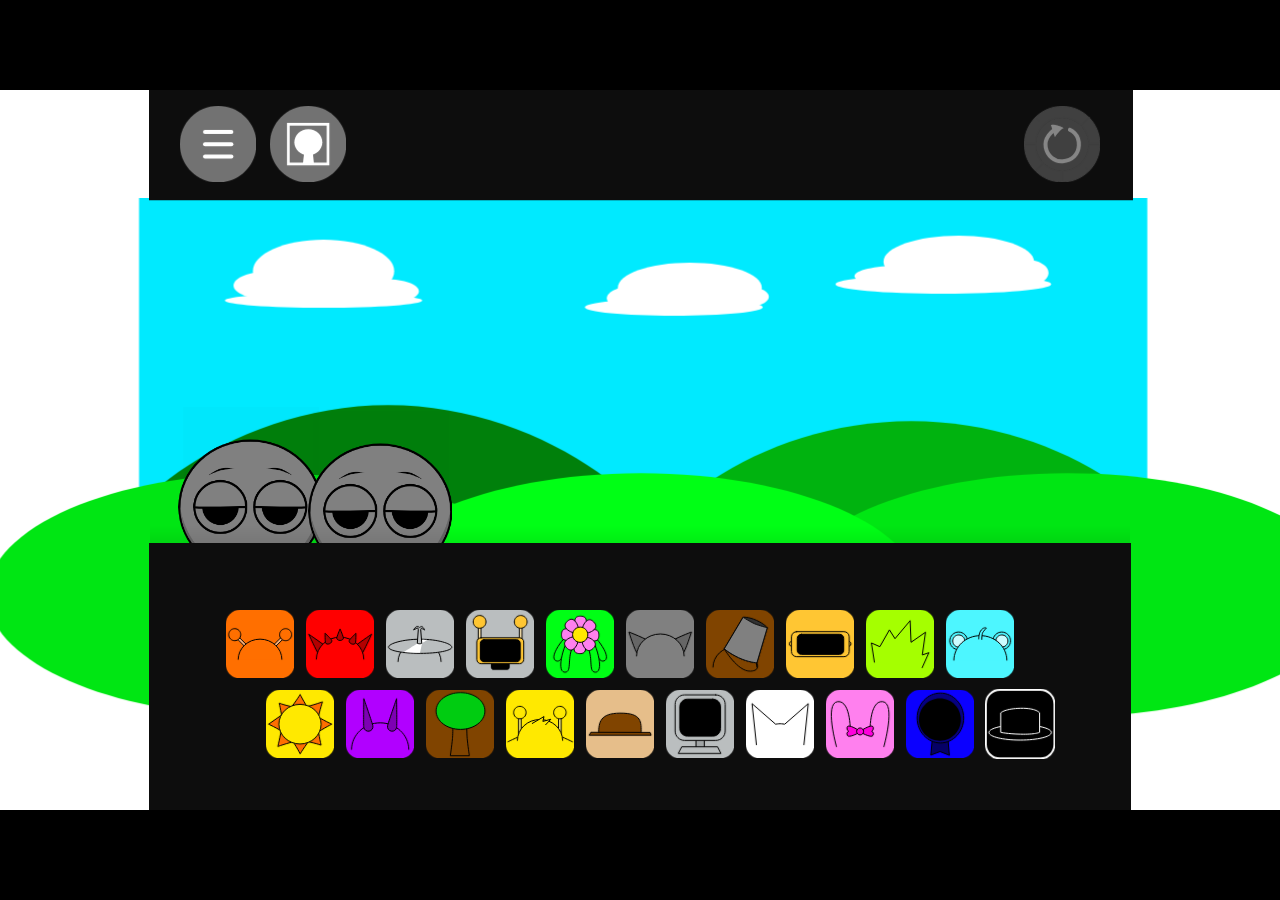
<file: sprunki/index.html>
<!DOCTYPE html>
<!-- Created with https://packager.turbowarp.org/ -->
<html>
<head>
  <meta charset="utf-8">
  <meta name="viewport" content="width=device-width, initial-scale=1.0, maximum-scale=1.0, user-scalable=no">
  <!-- We only include this to explicitly loosen the CSP of various packager environments. It does not provide any security. -->
  <meta http-equiv="Content-Security-Policy" content="default-src * 'self' 'unsafe-inline' 'unsafe-eval' data: blob:">
  <title>Sprunki汉化</title>
  <style>
    body {
      color: #ffffff;
      font-family: sans-serif;
      overflow: hidden;
      margin: 0;
      padding: 0;
    }
    :root, body.is-fullscreen {
      background-color: #000000;
    }
    [hidden] {
      display: none !important;
    }
    h1 {
      font-weight: normal;
    }
    a {
      color: inherit;
      text-decoration: underline;
      cursor: pointer;
    }

    #app, #loading, #error, #launch {
      position: absolute;
      top: 0;
      left: 0;
      width: 100%;
      height: 100%;
    }
    .screen {
      display: flex;
      flex-direction: column;
      align-items: center;
      justify-content: center;
      text-align: center;
      cursor: default;
      user-select: none;
      -webkit-user-select: none;
      background-color: #000000;
    }
    #launch {
      background-color: rgba(0, 0, 0, 0.7);
      cursor: pointer;
    }
    .green-flag {
      width: 80px;
      height: 80px;
      padding: 16px;
      border-radius: 100%;
      background: rgba(255, 255, 255, 0.75);
      border: 3px solid hsla(0, 100%, 100%, 1);
      display: flex;
      justify-content: center;
      align-items: center;
      box-sizing: border-box;
    }
    #loading {
      
    }
    .progress-bar-outer {
      border: 1px solid currentColor;
      height: 10px;
      width: 200px;
      max-width: 200px;
    }
    .progress-bar-inner {
      height: 100%;
      width: 0;
      background-color: currentColor;
    }
    .loading-text, noscript {
      font-weight: normal;
      font-size: 36px;
      margin: 0 0 16px;
    }
    .loading-image {
      margin: 0 0 16px;
    }
    #error-message, #error-stack {
      font-family: monospace;
      max-width: 600px;
      white-space: pre-wrap;
      user-select: text;
      -webkit-user-select: text;
    }
    #error-stack {
      text-align: left;
      max-height: 200px;
      overflow: auto;
    }
    .control-button {
      width: 2rem;
      height: 2rem;
      padding: 0.375rem;
      margin-top: 0.5rem;
      margin-bottom: 0.5rem;
      user-select: none;
      -webkit-user-select: none;
      cursor: pointer;
      border: 0;
      border-radius: 4px;
    }
    .control-button:hover {
      background: #ff4c4c26;
    }
    .control-button.active {
      background: #ff4c4c59;
    }
    .fullscreen-button {
      background: white !important;
    }
    .standalone-fullscreen-button {
      position: absolute;
      top: 0;
      right: 0;
      background-color: rgba(0, 0, 0, 0.5);
      border-radius: 0 0 0 4px;
      padding: 4px;
      cursor: pointer;
    }
    .sc-canvas {
      cursor: auto;
    }
    .sc-monitor-root[data-opcode^="data_"] .sc-monitor-value-color {
      background-color: #ff8c1a;
    }
    .sc-monitor-row-value-outer {
      background-color: #fc662c;
    }
    .sc-monitor-row-value-editing .sc-monitor-row-value-outer {
      background-color: #e25b27;
    }
    
  </style>
  <meta name="theme-color" content="#000000">
  
</head>
<body>
  <div id="app"></div>

  <div id="launch" class="screen" hidden title="Click to start">
    <div class="green-flag">
      <svg viewBox="0 0 16.63 17.5" width="42" height="44">
        <defs><style>.cls-1,.cls-2{fill:#4cbf56;stroke:#45993d;stroke-linecap:round;stroke-linejoin:round;}.cls-2{stroke-width:1.5px;}</style></defs>
        <path class="cls-1" d="M.75,2A6.44,6.44,0,0,1,8.44,2h0a6.44,6.44,0,0,0,7.69,0V12.4a6.44,6.44,0,0,1-7.69,0h0a6.44,6.44,0,0,0-7.69,0"/>
        <line class="cls-2" x1="0.75" y1="16.75" x2="0.75" y2="0.75"/>
      </svg>
    </div>
  </div>

  <div id="loading" class="screen">
    <noscript>Enable JavaScript</noscript>
    <h1 class="loading-text">田景硕版</h1>
    
    <div class="progress-bar-outer"><div class="progress-bar-inner" id="loading-inner"></div></div>
  </div>

  <div id="error" class="screen" hidden>
    <h1>Error</h1>
    <details>
      <summary id="error-message"></summary>
      <p id="error-stack"></p>
    </details>
  </div>

  <script src="script.js"></script>
  <script>
    const appElement = document.getElementById('app');
    const launchScreen = document.getElementById('launch');
    const loadingScreen = document.getElementById('loading');
    const loadingInner = document.getElementById('loading-inner');
    const errorScreen = document.getElementById('error');
    const errorScreenMessage = document.getElementById('error-message');
    const errorScreenStack = document.getElementById('error-stack');

    const handleError = (error) => {
      console.error(error);
      if (!errorScreen.hidden) return;
      errorScreen.hidden = false;
      errorScreenMessage.textContent = '' + error;
      let debug = error && error.stack || 'no stack';
      debug += '\nUser agent: ' + navigator.userAgent;
      errorScreenStack.textContent = debug;
    };
    const setProgress = (progress) => {
      if (loadingInner) loadingInner.style.width = progress * 100 + '%';
    };
    const interpolate = (a, b, t) => a + t * (b - a);

    try {
      setProgress(0.1);

      const scaffolding = new Scaffolding.Scaffolding();
      scaffolding.width = 640;
      scaffolding.height = 360;
      scaffolding.resizeMode = "preserve-ratio";
      scaffolding.editableLists = false;
      scaffolding.usePackagedRuntime = true;
      scaffolding.setup();
      scaffolding.appendTo(appElement);

      const vm = scaffolding.vm;
      window.scaffolding = scaffolding;
      window.vm = scaffolding.vm;
      window.Scratch = {
        vm,
        renderer: vm.renderer,
        audioEngine: vm.runtime.audioEngine,
        bitmapAdapter: vm.runtime.v2BitmapAdapter,
        videoProvider: vm.runtime.ioDevices.video.provider
      };

      scaffolding.setUsername("player####".replace(/#/g, () => Math.floor(Math.random() * 10)));
      scaffolding.setAccentColor("#ff4c4c");

      try {
        scaffolding.addCloudProvider(new Scaffolding.Cloud.WebSocketProvider(["wss://clouddata.turbowarp.org","wss://clouddata.turbowarp.xyz"], "p4-@Sprunki汉化.sb3"));
      } catch (error) {
        console.error(error);
      }

      vm.setTurboMode(false);
      if (vm.setInterpolation) vm.setInterpolation(false);
      if (vm.setFramerate) vm.setFramerate(30);
      if (vm.renderer.setUseHighQualityRender) vm.renderer.setUseHighQualityRender(false);
      if (vm.setRuntimeOptions) vm.setRuntimeOptions({
        fencing: true,
        miscLimits: true,
        maxClones: 300,
      });
      if (vm.setCompilerOptions) vm.setCompilerOptions({
        enabled: true,
        warpTimer: false
      });
      if (vm.renderer.setMaxTextureDimension) vm.renderer.setMaxTextureDimension(2048);

      if (typeof ScaffoldingAddons !== 'undefined') {
        ScaffoldingAddons.run(scaffolding, {"gamepad":false,"pointerlock":false,"specialCloudBehaviors":false,"unsafeCloudBehaviors":false,"pause":false});
      }

      scaffolding.setExtensionSecurityManager({
        getSandboxMode: () => 'unsandboxed',
        canLoadExtensionFromProject: () => true
      });
      for (const extension of []) {
        vm.extensionManager.loadExtensionURL(extension);
      }

    } catch (e) {
      handleError(e);
    }
  </script>
  
  
    <script>
      const getProjectData = (function() {
        const storage = scaffolding.storage;
        storage.onprogress = (total, loaded) => {
          setProgress(interpolate(0.2, 0.98, loaded / total));
        };
        
        storage.addWebStore(
          [
            storage.AssetType.ImageVector,
            storage.AssetType.ImageBitmap,
            storage.AssetType.Sound,
            storage.AssetType.Font
          ].filter(i => i),
          (asset) => new URL('./assets/' + asset.assetId + '.' + asset.dataFormat, location).href
        );
        return () => new Promise((resolve, reject) => {
        const xhr = new XMLHttpRequest();
        xhr.onload = () => {
          resolve(xhr.response);
        };
        xhr.onerror = () => {
          if (location.protocol === 'file:') {
            reject(new Error('Zip environment must be used from a website, not from a file URL.'));
          } else {
            reject(new Error('Request to load project data failed.'));
          }
        };
        xhr.onprogress = (e) => {
          if (e.lengthComputable) {
            setProgress(interpolate(0.1, 0.2, e.loaded / e.total));
          }
        };
        xhr.responseType = 'arraybuffer';
        xhr.open('GET', "./assets/project.json");
        xhr.send();
      });
      })();
    </script>
  <script>
    const run = async () => {
      const projectData = await getProjectData();
      await scaffolding.loadProject(projectData);
      setProgress(1);
      loadingScreen.hidden = true;
      if (true) {
        scaffolding.start();
      } else {
        launchScreen.hidden = false;
        launchScreen.addEventListener('click', () => {
          launchScreen.hidden = true;
          scaffolding.start();
        });
        launchScreen.focus();
      }
    };
    run().catch(handleError);
  </script>
</body>
</html>
</file>
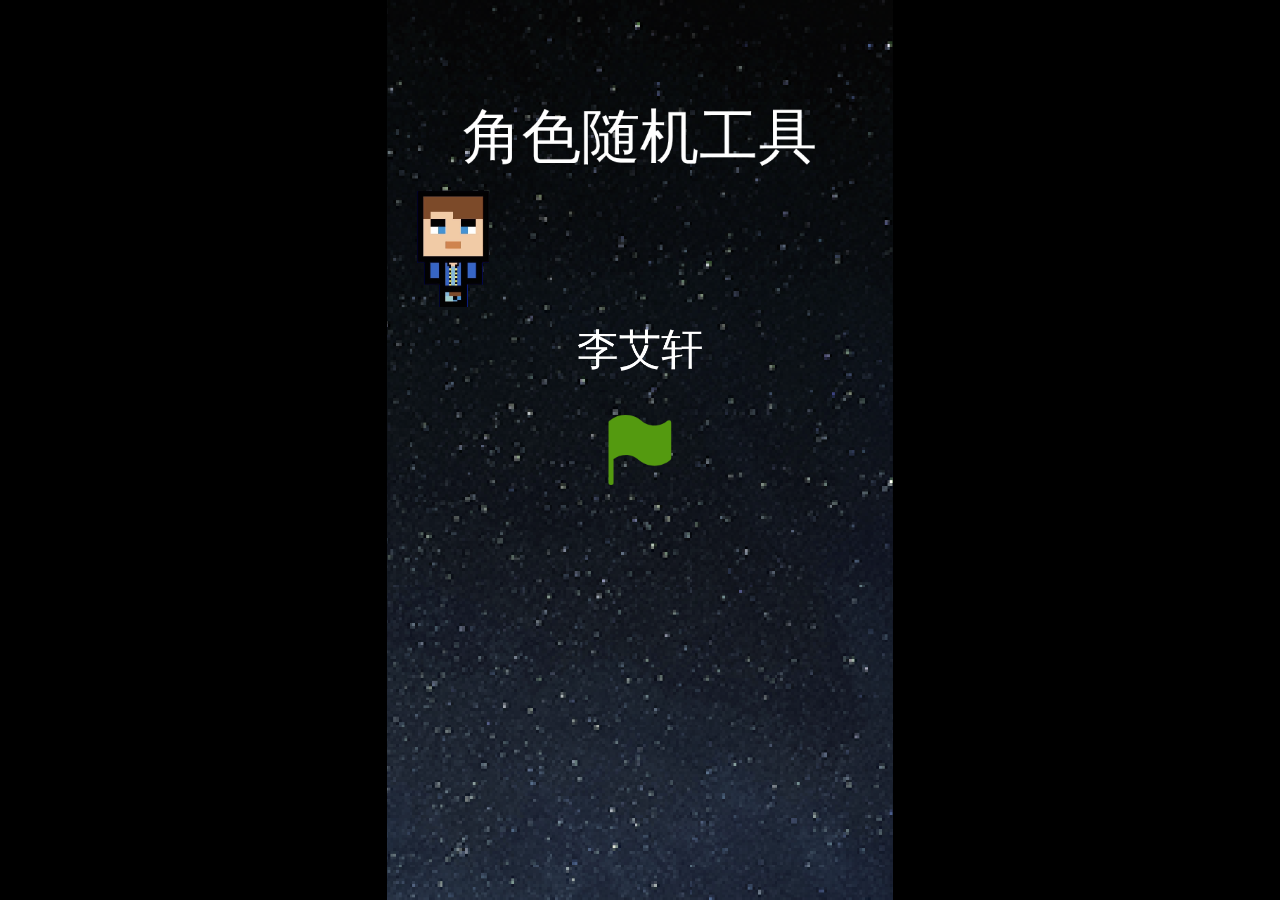
<file: 大逃杀/index.html>
<!DOCTYPE html>
<!-- Created with https://packager.turbowarp.org/ -->
<html>
<head>
  <meta charset="utf-8">
  <meta name="viewport" content="width=device-width, initial-scale=1.0, maximum-scale=1.0, user-scalable=no">
  <!-- We only include this to explicitly loosen the CSP of various packager environments. It does not provide any security. -->
  <meta http-equiv="Content-Security-Policy" content="default-src * 'self' 'unsafe-inline' 'unsafe-eval' data: blob:">
  <title>大逃杀</title>
  <style>
    body {
      color: #ffffff;
      font-family: sans-serif;
      overflow: hidden;
      margin: 0;
      padding: 0;
    }
    :root, body.is-fullscreen {
      background-color: #000000;
    }
    [hidden] {
      display: none !important;
    }
    h1 {
      font-weight: normal;
    }
    a {
      color: inherit;
      text-decoration: underline;
      cursor: pointer;
    }

    #app, #loading, #error, #launch {
      position: absolute;
      top: 0;
      left: 0;
      width: 100%;
      height: 100%;
    }
    .screen {
      display: flex;
      flex-direction: column;
      align-items: center;
      justify-content: center;
      text-align: center;
      cursor: default;
      user-select: none;
      -webkit-user-select: none;
      background-color: #000000;
    }
    #launch {
      background-color: rgba(0, 0, 0, 0.7);
      cursor: pointer;
    }
    .green-flag {
      width: 80px;
      height: 80px;
      padding: 16px;
      border-radius: 100%;
      background: rgba(255, 255, 255, 0.75);
      border: 3px solid hsla(0, 100%, 100%, 1);
      display: flex;
      justify-content: center;
      align-items: center;
      box-sizing: border-box;
    }
    #loading {
      
    }
    .progress-bar-outer {
      border: 1px solid currentColor;
      height: 10px;
      width: 200px;
      max-width: 200px;
    }
    .progress-bar-inner {
      height: 100%;
      width: 0;
      background-color: currentColor;
    }
    .loading-text, noscript {
      font-weight: normal;
      font-size: 36px;
      margin: 0 0 16px;
    }
    .loading-image {
      margin: 0 0 16px;
    }
    #error-message, #error-stack {
      font-family: monospace;
      max-width: 600px;
      white-space: pre-wrap;
      user-select: text;
      -webkit-user-select: text;
    }
    #error-stack {
      text-align: left;
      max-height: 200px;
      overflow: auto;
    }
    .control-button {
      width: 2rem;
      height: 2rem;
      padding: 0.375rem;
      margin-top: 0.5rem;
      margin-bottom: 0.5rem;
      user-select: none;
      -webkit-user-select: none;
      cursor: pointer;
      border: 0;
      border-radius: 4px;
    }
    .control-button-highlight:hover {
      background: #ff4c4c26;
    }
    .control-button-highlight.active {
      background: #ff4c4c59;
    }
    .fullscreen-button {
      background: white;
    }
    .standalone-fullscreen-button {
      position: absolute;
      top: 0;
      right: 0;
      background-color: rgba(0, 0, 0, 0.5);
      border-radius: 0 0 0 4px;
      padding: 4px;
      cursor: pointer;
    }
    .sc-canvas {
      cursor: auto;
    }
    .sc-monitor-root[data-opcode^="data_"] .sc-monitor-value-color {
      background-color: #ff8c1a;
    }
    .sc-monitor-row-value-outer {
      background-color: #fc662c;
    }
    .sc-monitor-row-value-editing .sc-monitor-row-value-outer {
      background-color: #e25b27;
    }
    
  </style>
  <meta name="theme-color" content="#000000">
  
</head>
<body>
  <div id="app"></div>

  <div id="launch" class="screen" hidden title="Click to start">
    <div class="green-flag">
      <svg viewBox="0 0 16.63 17.5" width="42" height="44">
        <defs><style>.cls-1,.cls-2{fill:#4cbf56;stroke:#45993d;stroke-linecap:round;stroke-linejoin:round;}.cls-2{stroke-width:1.5px;}</style></defs>
        <path class="cls-1" d="M.75,2A6.44,6.44,0,0,1,8.44,2h0a6.44,6.44,0,0,0,7.69,0V12.4a6.44,6.44,0,0,1-7.69,0h0a6.44,6.44,0,0,0-7.69,0"/>
        <line class="cls-2" x1="0.75" y1="16.75" x2="0.75" y2="0.75"/>
      </svg>
    </div>
  </div>

  <div id="loading" class="screen">
    <noscript>Enable JavaScript</noscript>
    <h1 class="loading-text">随机就要开始咯</h1>
    
    
  </div>

  <div id="error" class="screen" hidden>
    <h1>Error</h1>
    <details>
      <summary id="error-message"></summary>
      <p id="error-stack"></p>
    </details>
  </div>

  <script src="script.js"></script>
  <script>
    const appElement = document.getElementById('app');
    const launchScreen = document.getElementById('launch');
    const loadingScreen = document.getElementById('loading');
    const loadingInner = document.getElementById('loading-inner');
    const errorScreen = document.getElementById('error');
    const errorScreenMessage = document.getElementById('error-message');
    const errorScreenStack = document.getElementById('error-stack');

    const handleError = (error) => {
      console.error(error);
      if (!errorScreen.hidden) return;
      errorScreen.hidden = false;
      errorScreenMessage.textContent = '' + error;
      let debug = error && error.stack || 'no stack';
      debug += '\nUser agent: ' + navigator.userAgent;
      errorScreenStack.textContent = debug;
    };
    const setProgress = (progress) => {
      if (loadingInner) loadingInner.style.width = progress * 100 + '%';
    };
    const interpolate = (a, b, t) => a + t * (b - a);

    try {
      setProgress(0.1);

      const scaffolding = new Scaffolding.Scaffolding();
      scaffolding.width = 360;
      scaffolding.height = 640;
      scaffolding.resizeMode = "preserve-ratio";
      scaffolding.editableLists = false;
      scaffolding.usePackagedRuntime = true;
      scaffolding.setup();
      scaffolding.appendTo(appElement);

      const vm = scaffolding.vm;
      window.scaffolding = scaffolding;
      window.vm = scaffolding.vm;
      window.Scratch = {
        vm,
        renderer: vm.renderer,
        audioEngine: vm.runtime.audioEngine,
        bitmapAdapter: vm.runtime.v2BitmapAdapter,
        videoProvider: vm.runtime.ioDevices.video.provider
      };

      scaffolding.setUsername("player####".replace(/#/g, () => Math.floor(Math.random() * 10)));
      scaffolding.setAccentColor("#ff4c4c");

      try {
        scaffolding.addCloudProvider(new Scaffolding.Cloud.WebSocketProvider(["wss://clouddata.turbowarp.org","wss://clouddata.turbowarp.xyz"], "p4-@大逃杀.sb3"));
      } catch (error) {
        console.error(error);
      }

      vm.setTurboMode(false);
      if (vm.setInterpolation) vm.setInterpolation(true);
      if (vm.setFramerate) vm.setFramerate(30);
      if (vm.renderer.setUseHighQualityRender) vm.renderer.setUseHighQualityRender(false);
      if (vm.setRuntimeOptions) vm.setRuntimeOptions({
        fencing: true,
        miscLimits: true,
        maxClones: 300,
      });
      if (vm.setCompilerOptions) vm.setCompilerOptions({
        enabled: true,
        warpTimer: false
      });
      if (vm.renderer.setMaxTextureDimension) vm.renderer.setMaxTextureDimension(2048);

      // enforcePrivacy threat model only makes sense in the editor
      if (vm.runtime.setEnforcePrivacy) vm.runtime.setEnforcePrivacy(false);

      if (typeof ScaffoldingAddons !== 'undefined') {
        ScaffoldingAddons.run(scaffolding, {"gamepad":false,"pointerlock":false,"specialCloudBehaviors":false,"unsafeCloudBehaviors":false,"pause":false});
      }

      scaffolding.setExtensionSecurityManager({
        getSandboxMode: () => 'unsandboxed',
        canLoadExtensionFromProject: () => true
      });
      for (const extension of []) {
        vm.extensionManager.loadExtensionURL(extension);
      }

    } catch (e) {
      handleError(e);
    }
  </script>
  
  
    <script>
      const getProjectData = (function() {
        const storage = scaffolding.storage;
        storage.onprogress = (total, loaded) => {
          setProgress(interpolate(0.2, 0.98, loaded / total));
        };
        
        storage.addWebStore(
          [
            storage.AssetType.ImageVector,
            storage.AssetType.ImageBitmap,
            storage.AssetType.Sound,
            storage.AssetType.Font
          ].filter(i => i),
          (asset) => new URL('./assets/' + asset.assetId + '.' + asset.dataFormat, location).href
        );
        return () => new Promise((resolve, reject) => {
        const xhr = new XMLHttpRequest();
        xhr.onload = () => {
          resolve(xhr.response);
        };
        xhr.onerror = () => {
          if (location.protocol === 'file:') {
            reject(new Error('Zip environment must be used on a website, not on a local file. To fix this error, use the "Plain HTML" environment instead.'));
          } else {
            reject(new Error('Request to load project data failed.'));
          }
        };
        xhr.onprogress = (e) => {
          if (e.lengthComputable) {
            setProgress(interpolate(0.1, 0.2, e.loaded / e.total));
          }
        };
        xhr.responseType = 'arraybuffer';
        xhr.open('GET', "./assets/project.json");
        xhr.send();
      });
      })();
    </script>
  <script>
    const run = async () => {
      const projectData = await getProjectData();
      await scaffolding.loadProject(projectData);
      setProgress(1);
      loadingScreen.hidden = true;
      if (true) {
        scaffolding.start();
      } else {
        launchScreen.hidden = false;
        launchScreen.addEventListener('click', () => {
          launchScreen.hidden = true;
          scaffolding.start();
        });
        launchScreen.focus();
      }
    };
    run().catch(handleError);
  </script>
</body>
</html>
</file>
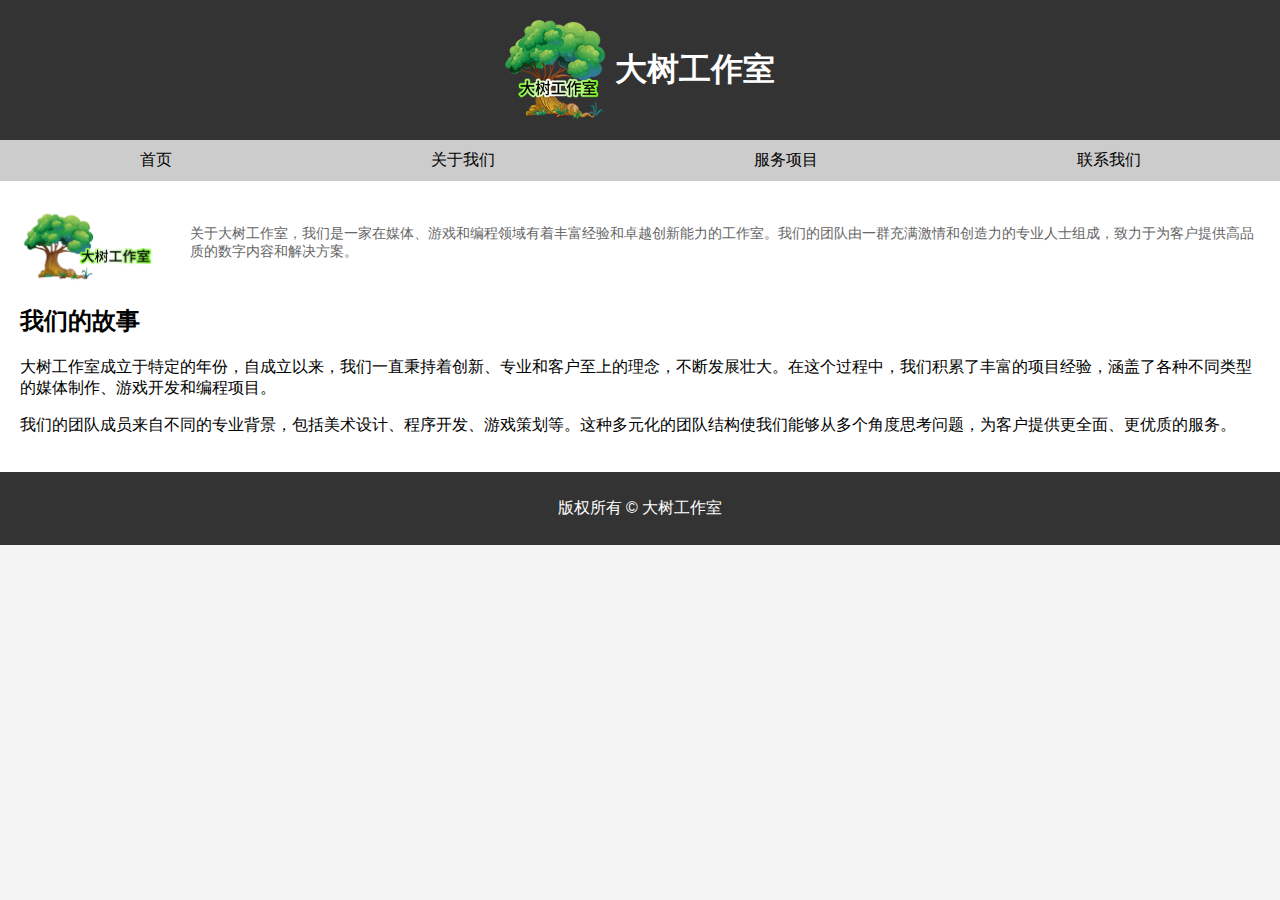
<file: about.html>
<!DOCTYPE html>
<html lang="en">

<head>
  <meta charset="UTF-8">
  <meta name="viewport" content="width=device-width, initial-scale=1.0">
  <title>大树工作室 - 关于我们</title>
  <style>
    /* 页面整体样式 */
    body {
      font-family: Arial, sans-serif;
      margin: 0;
      padding: 0;
      background-color: #f4f4f4;
    }

    /* 头部样式 */
    header {
      background-color: #333;
      color: white;
      padding: 20px;
      display: flex;
      align-items: center;
      justify-content: center;
    }

    /* 工作室标志样式，调整大小并设置对齐相关属性 */
  .logo {
      width: 100px;
      height: 100px;
      margin-right: 10px;
    }

    /* 导航栏样式，设置为灰色背景 */
    nav {
      background-color: #ccc;
      padding: 10px;
    }

    nav ul {
      list-style-type: none;
      margin: 0;
      padding: 0;
      display: flex;
      justify-content: space-around;
    }

    nav ul li {
      cursor: pointer;
    }

    nav ul li a {
      text-decoration: none;
      color: black;
    }

    /* 主体内容区域样式，设置文字颜色为黑色 */
    section {
      background-color: white;
      padding: 20px;
      color: black;
    }

    /* 页面底部样式 */
    footer {
      background-color: #333;
      color: white;
      text-align: center;
      padding: 10px;
    }

    /* 简洁标志及简介样式 */
  .simple-logo-with-description {
      display: flex;
      align-items: center;
      margin-bottom: 20px;
    }

    /* 调整简洁标志的尺寸及显示方式 */
  .simple-logo {
      width: 150px;
      height: auto;
      margin-right: 20px;
    }

  .description {
      font-size: 14px;
      color: #666;
    }
  </style>
</head>

<body>
  <!-- 页面头部 -->
  <header>
    <img class="logo" src="tree_logo.png" alt="大树工作室标志">
    <h1>大树工作室</h1>
  </header>

  <!-- 导航栏 -->
  <nav>
    <ul>
      <li><a href="index.html">首页</a></li>
      <li><a href="about.html">关于我们</a></li>
      <li><a href="game.html">服务项目</a></li>
      <li><a href="call.html">联系我们</a></li>
    </ul>
  </nav>

  <!-- 主体内容区域，放置大树工作室详细介绍内容 -->
  <section>
    <div class="simple-logo-with-description">
      <img class="simple-logo" src="tree_logo_simple.png" alt="简洁版大树工作室标志">
      <p class="description">关于大树工作室，我们是一家在媒体、游戏和编程领域有着丰富经验和卓越创新能力的工作室。我们的团队由一群充满激情和创造力的专业人士组成，致力于为客户提供高品质的数字内容和解决方案。</p>
    </div>
    <h2>我们的故事</h2>
    <p>大树工作室成立于特定的年份，自成立以来，我们一直秉持着创新、专业和客户至上的理念，不断发展壮大。在这个过程中，我们积累了丰富的项目经验，涵盖了各种不同类型的媒体制作、游戏开发和编程项目。</p>
    <p>我们的团队成员来自不同的专业背景，包括美术设计、程序开发、游戏策划等。这种多元化的团队结构使我们能够从多个角度思考问题，为客户提供更全面、更优质的服务。</p>
  </section>

  <!-- 页面底部 -->
  <footer>
    <p>版权所有 © 大树工作室</p>
  </footer>
</body>

</html>
</file>
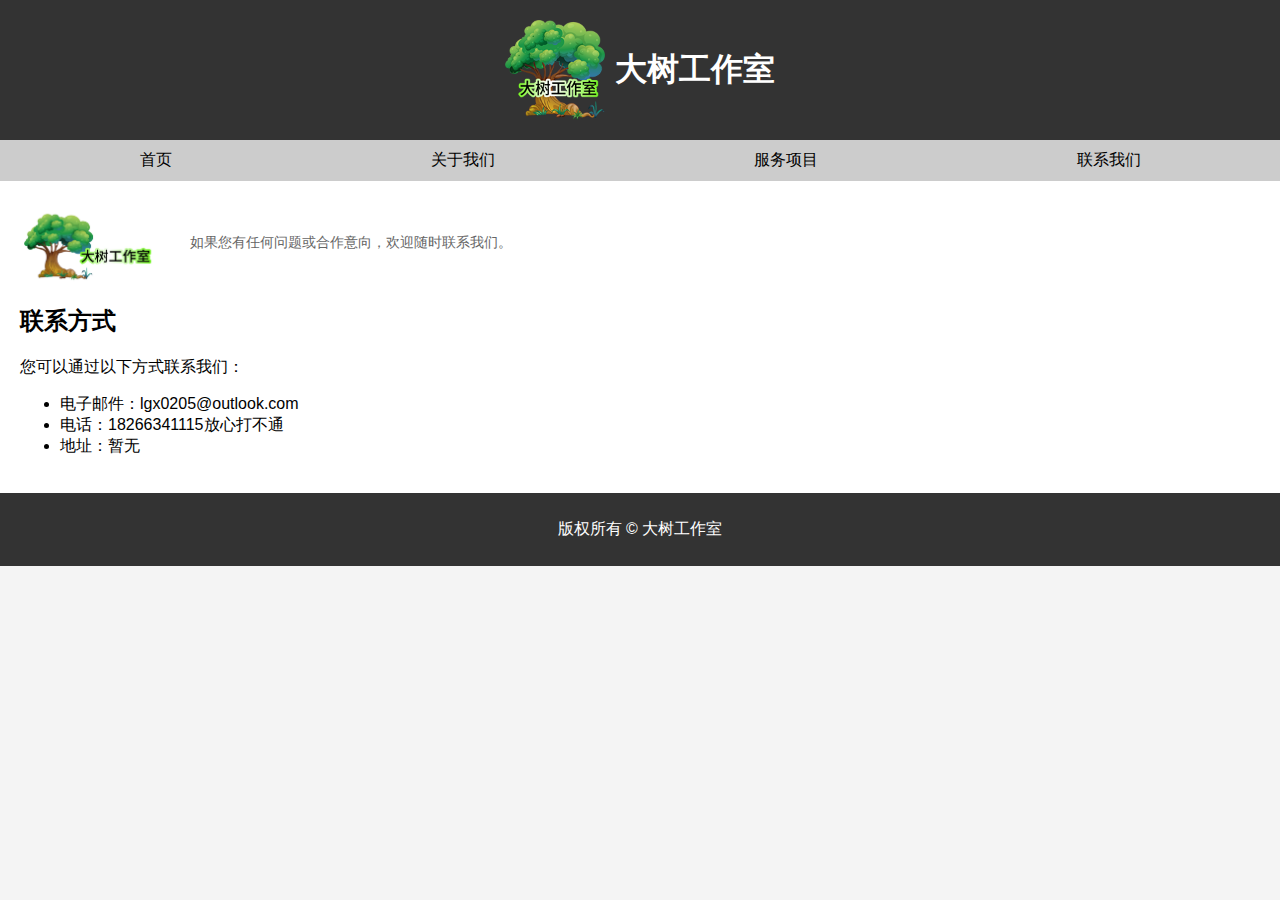
<file: call.html>
<!DOCTYPE html>
<html lang="en">

<head>
  <meta charset="UTF-8">
  <meta name="viewport" content="width=device-width, initial-scale=1.0">
  <title>大树工作室 - 联系我们</title>
  <style>
    /* 页面整体样式 */
    body {
      font-family: Arial, sans-serif;
      margin: 0;
      padding: 0;
      background-color: #f4f4f4;
    }

    /* 头部样式 */
    header {
      background-color: #333;
      color: white;
      padding: 20px;
      display: flex;
      align-items: center;
      justify-content: center;
    }

    /* 工作室标志样式，调整大小并设置对齐相关属性 */
 .logo {
      width: 100px;
      height: 100px;
      margin-right: 10px;
    }

    /* 导航栏样式，设置为灰色背景 */
    nav {
      background-color: #ccc;
      padding: 10px;
    }

    nav ul {
      list-style-type: none;
      margin: 0;
      padding: 0;
      display: flex;
      justify-content: space-around;
    }

    nav ul li {
      cursor: pointer;
    }

    nav ul li a {
      text-decoration: none;
      color: black;
    }

    /* 主体内容区域样式，设置文字颜色为黑色 */
    section {
      background-color: white;
      padding: 20px;
      color: black;
    }

    /* 页面底部样式 */
    footer {
      background-color: #333;
      color: white;
      text-align: center;
      padding: 10px;
    }

    /* 简洁标志及简介样式 */
 .simple-logo-with-description {
      display: flex;
      align-items: center;
      margin-bottom: 20px;
    }

    /* 调整简洁标志的尺寸及显示方式 */
 .simple-logo {
      width: 150px;
      height: auto;
      margin-right: 20px;
    }

 .description {
      font-size: 14px;
      color: #666;
    }
  </style>
</head>

<body>
  <!-- 页面头部 -->
  <header>
    <img class="logo" src="tree_logo.png" alt="大树工作室标志">
    <h1>大树工作室</h1>
  </header>

  <!-- 导航栏 -->
  <nav>
    <ul>
      <li><a href="index.html">首页</a></li>
      <li><a href="about.html">关于我们</a></li>
      <li><a href="game.html">服务项目</a></li>
      <li><a href="call.html">联系我们</a></li>
    </ul>
  </nav>

  <!-- 主体内容区域，放置大树工作室详细介绍内容 -->
  <section>
    <div class="simple-logo-with-description">
      <img class="simple-logo" src="tree_logo_simple.png" alt="简洁版大树工作室标志">
      <p class="description">如果您有任何问题或合作意向，欢迎随时联系我们。</p>
    </div>
    <h2>联系方式</h2>
    <p>您可以通过以下方式联系我们：</p>
    <ul>
      <li>电子邮件：lgx0205@outlook.com</li>
      <li>电话：18266341115放心打不通</li>
      <li>地址：暂无</li>
    </ul>
  </section>

  <!-- 页面底部 -->
  <footer>
    <p>版权所有 © 大树工作室</p>
  </footer>
</body>

</html>
</file>
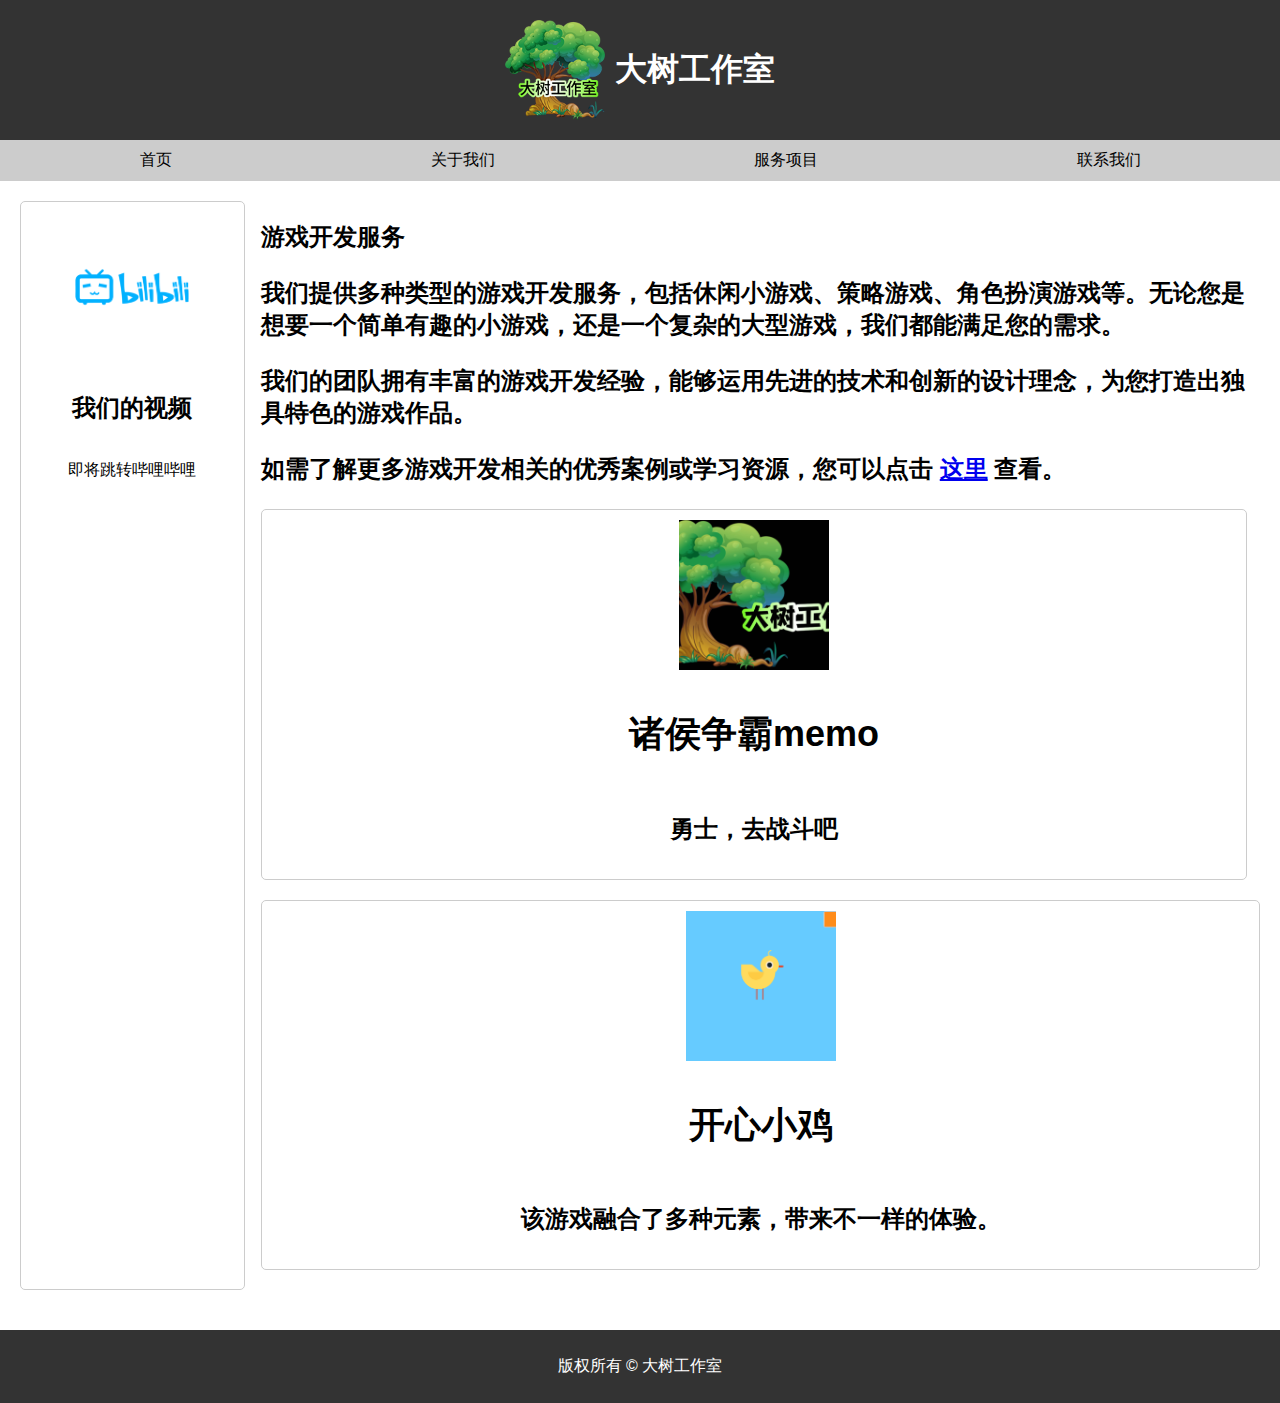
<file: game.html>
<!DOCTYPE html>
<html lang="en">

<head>
  <meta charset="UTF-8">
  <meta name="viewport" content="width=device-width, initial-scale=1.0">
  <title>大树工作室 - 服务项目</title>
  <style>
    /* 页面整体样式 */
    body {
      font-family: Arial, sans-serif;
      margin: 0;
      padding: 0;
      background-color: #f4f4f4;
    }

    /* 头部样式 */
    header {
      background-color: #333;
      color: white;
      padding: 20px;
      display: flex;
      align-items: center;
      justify-content: center;
    }

    /* 工作室标志样式，调整大小并设置对齐相关属性 */
 .logo {
      width: 100px;
      height: 100px;
      margin-right: 10px;
    }

    /* 导航栏样式，设置为灰色背景 */
    nav {
      background-color: #ccc;
      padding: 10px;
    }

    nav ul {
      list-style-type: none;
      margin: 0;
      padding: 0;
      display: flex;
      justify-content: space-around;
    }

    nav ul li {
      cursor: pointer;
    }

    nav ul li a {
      text-decoration: none;
      color: black;
    }

    /* 主体内容区域样式，设置文字颜色为黑色 */
    section {
      background-color: white;
      padding: 20px;
      color: black;
      width: 100%;
      box-sizing: border-box;
      overflow: visible;
      display: flex;
      flex-wrap: nowrap;
      justify-content: flex-start;
    }

    /* 页面底部样式 */
    footer {
      background-color: #333;
      color: white;
      text-align: center;
      padding: 10px;
    }

    /* 简洁标志及简介样式 */
 .simple-logo-with-description {
      display: flex;
      align-items: center;
      margin-bottom: 20px;
    }

    /* 调整简洁标志的尺寸及显示方式 */
 .simple-logo {
      width: 150px;
      height: auto;
      margin-right: 20px;
    }

 .description {
      font-size: 14px;
      color: #666;
    }

    /* 卡片样式 */
 .card {
      display: flex;
      flex-direction: column;
      align-items: center;
      margin-bottom: 20px;
      flex-basis: -webkit-calc(33.33% - 1.33%);
      flex-basis: calc(33.33% - 1.33%);
      margin-right: 1.33%;
      box-sizing: border-box;
      border: 1px solid #ccc;
      border-radius: 5px;
      padding: 10px;
    }

 .card:last-child {
      margin-right: 0;
    }

    /* 卡片内图片样式，设置图片大小并与文本对齐 */
 .card img {
      width: 150px;
      height: 150px;
      object-fit: cover;
      margin-bottom: 10px;
    }

    /* 确保卡片内标题和副标题文本水平和垂直方向都居中对齐 */
 .card h2,
 .card p {
      text-align: center;
      width: 100%;
    }
  </style>
</head>

<body>
  <!-- 页面头部 -->
  <header>
    <img class="logo" src="tree_logo.png" alt="大树工作室标志">
    <h1>大树工作室</h1>
  </header>

  <!-- 导航栏 -->
  <nav>
    <ul>
      <li><a href="index.html">首页</a></li>
      <li><a href="about.html">关于我们</a></li>
      <li><a href="game.html">服务项目</a></li>
      <li><a href="call.html">联系我们</a></li>
    </ul>
  </nav>

  <!-- 主体内容区域，放置大树工作室详细介绍内容 -->
  <section>
    <div class="card">
      <img src="bilibili.png" alt="我们的视频" onclick="window.location.href='https://hailing007.github.io/BIGTree/ZHZB/index.html';">
      <h2>我们的视频</h2>
      <p>即将跳转哔哩哔哩</p>
    </div>
    <h2>游戏开发服务</h></div>
    <p>我们提供多种类型的游戏开发服务，包括休闲小游戏、策略游戏、角色扮演游戏等。无论您是想要一个简单有趣的小游戏，还是一个复杂的大型游戏，我们都能满足您的需求。</p>
    <p>我们的团队拥有丰富的游戏开发经验，能够运用先进的技术和创新的设计理念，为您打造出独具特色的游戏作品。</p>
    <p>如需了解更多游戏开发相关的优秀案例或学习资源，您可以点击 <a href="https://www.ccw.site/student/64d4d16684b41e31f3ac7a6b">这里</a> 查看。</p>

    <!-- 以下是添加的 3 个卡片示例，可根据实际情况复制更多卡片 -->
    <div class="card">
      <img src="游戏.png" alt="游戏示例 2" onclick="window.location.href='https://example.com';">
      <h2>诸侯争霸memo</h2>
      <p>勇士，去战斗吧</p>
    </div>
    <div class="card">
      <img src="happy_chicken.png" alt="开心小鸡" onclick="window.location.href='https://hailing007.github.io/BIGTree/happy_chicken/';">
      <h2>开心小鸡</h2>
      <p>该游戏融合了多种元素，带来不一样的体验。</p>
    </div>
  </section>

  <!-- 页面底部 -->
  <footer>
    <p>版权所有 © 大树工作室</p>
  </footer>
</body>

</html>
</file>
<file: styles.css>
/* 页面整体样式 */
body {
  font-family: Arial, sans-serif;
  margin: 0;
  padding: 0;
  background-color: #f4f4f4;
}

/* Banner卡片样式 */
.banner-card {
  width: 60%; /* 调整宽度为页面宽度的80%，可根据实际情况改变比例 */
  max-width: 600px; /* 进一步限制最大宽度，使其不会过大 */
  margin: 10px auto; /* 减小上下外边距，让其在页面中更紧凑 */
  border: 1px solid #ccc; /* 边框 */
  border-radius: 50px; /* 圆角 */
  box-shadow: 0 2px 5px rgba(0, 0, 0, 0.1); /* 阴影效果，增加立体感 */
  overflow: hidden; /* 隐藏超出部分，比如图片过大时 */
}

.banner-image {
  width: 80%;
  height: auto;
  display: block;
}

/* 头部样式 */
header {
  background-color: #333;
  color: white;
  padding: 20px;
  display: flex;
  align-items: center;
  justify-content: center;
}

/* 工作室标志样式，调整大小并设置对齐相关属性 */
.logo {
  width: 100px;
  height: 100px;
  margin-right: 10px;
}

/* 导航栏样式，设置为灰色背景 */
nav {
  background-color: #ccc;
  padding: 10px;
}

nav ul {
  list-style-type: none;
  margin: 0;
  padding: 0;
  display: flex;
  justify-content: space-around;
}

nav ul li {
  cursor: pointer;
}

nav ul li a {
  text-decoration: none;
  color: black;
}

/* 主体内容区域样式，设置文字颜色为黑色 */
section {
  background-color: white;
  padding: 20px;
  color: black;
}

/* 页面底部样式 */
footer {
  background-color: #333;
  color: white;
  text-align: center;
  padding: 10px;
}

/* 简洁标志及简介样式 */
.simple-logo-with-description {
  display: flex;
  align-items: center;
  margin-bottom: 20px;
}

/* 调整简洁标志的尺寸及显示方式 */
.simple-logo {
  width: 150px;
  height: auto;
  margin-right: 20px;
}

.description {
  font-size: 14px;
  color: #666;
}
</file>
